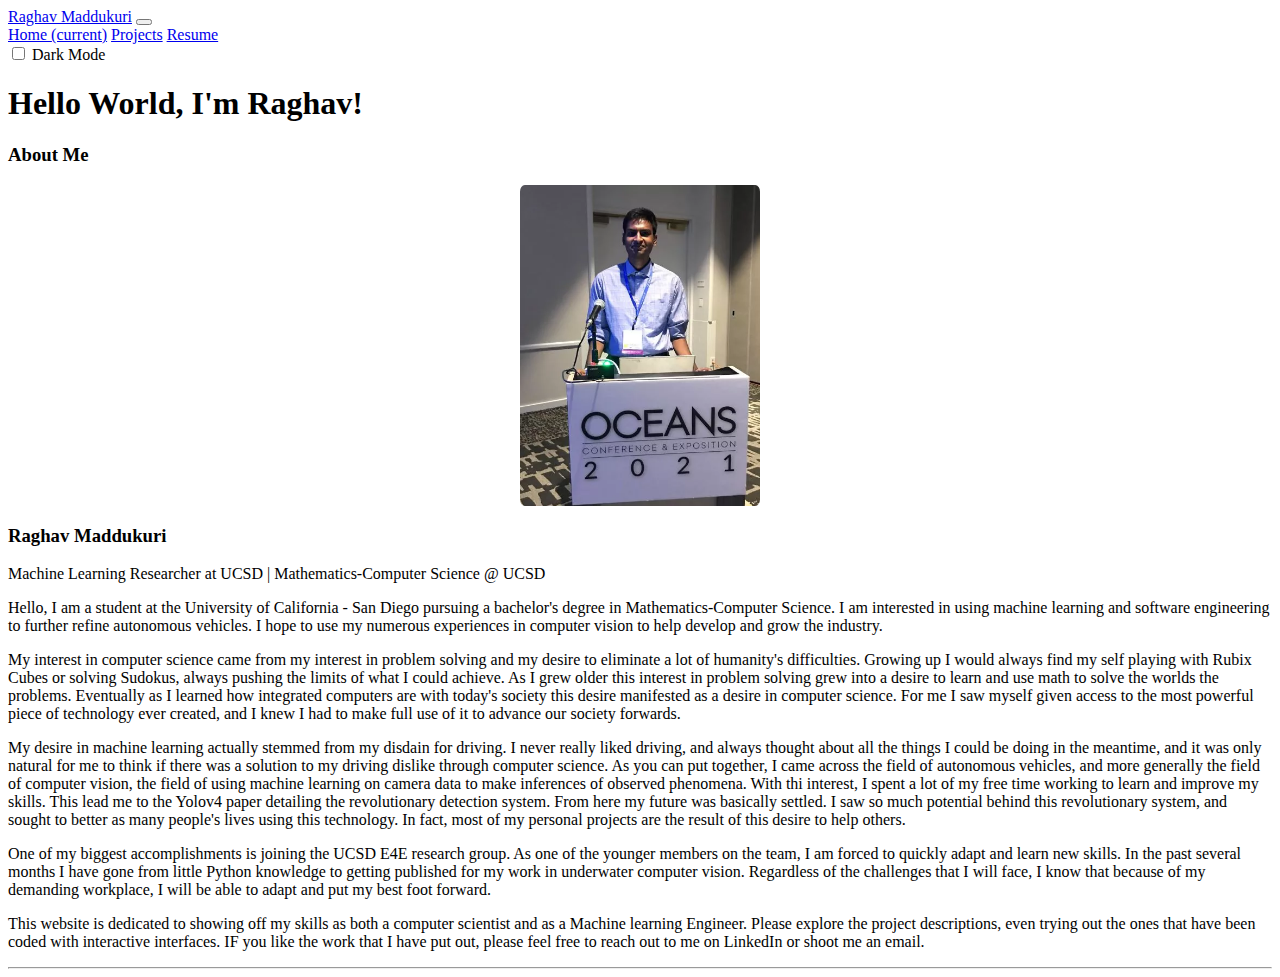
<file: index.html>
<!doctype html>
<html lang="en">

<head>
  <!-- Required meta tags -->
  <meta charset="utf-8">
  <meta name="viewport" content="width=device-width, initial-scale=1, shrink-to-fit=no">

  <!-- Bootstrap CSS -->
  <link rel="stylesheet" href="https://cdn.jsdelivr.net/npm/bootstrap@4.5.3/dist/css/bootstrap.min.css"
    integrity="sha384-TX8t27EcRE3e/ihU7zmQxVncDAy5uIKz4rEkgIXeMed4M0jlfIDPvg6uqKI2xXr2" crossorigin="anonymous">

  <!-- Custom CSS -->
  <link href="styles.css" rel="stylesheet">
  <link rel="stylesheet" href="dark-mode.css">

  <!-- Favicon -->
  <link rel="icon" href="assets/img/jpg-png/favicon.jpg" type="image/jpg" alt="Favicon">

  <!-- Meta -->
  <meta name="Description" content="Raghav Maddukuri's personal website. This is the main page.">

  <title>Raghav Maddukuri - Mathematics-Computer Science @ University of California San Diego</title>
</head>

<body>
  <nav class="navbar navbar-expand-lg navbar-light bg-light">
    <a class="navbar-brand" href="index.html">Raghav Maddukuri</a>
    <button class="navbar-toggler" type="button" data-toggle="collapse" data-target="#navbarNavAltMarkup"
      aria-controls="navbarNavAltMarkup" aria-expanded="false" aria-label="Toggle navigation">
      <span class="navbar-toggler-icon"></span>
    </button>
    <div class="collapse navbar-collapse" id="navbarNavAltMarkup">
      <div class="navbar-nav">
        <a class="nav-item nav-link active" href="index.html">Home <span class="sr-only">(current)</span></a>
        <a class="nav-item nav-link" href="projects.html">Projects</a>
        <a class="nav-item nav-link" href="resume.html">Resume</a>
      </div>
    </div>

    <div class="custom-control custom-switch">
      <input type="checkbox" class="custom-control-input" id="darkSwitch" />
      <label class="custom-control-label" for="darkSwitch">Dark Mode</label>
    </div>
    <script src="dark-mode-switch.min.js"></script>
  </nav>

  <div class="jumbotron jumbotron-fluid bg-light">
    <div class="container">
      <h1>Hello World, I'm Raghav!</h1>
    </div>
  </div>

  <div class="container">
    <div class="row">
      <div class="col-lg-3 text-center">
        <h3>About Me</h3>
      </div>
    </div>
    <div class="row profile">
      <div class="col-lg-3">
        <picture>
          <source type="image/webp" srcset="assets/img/webp/profile-img.webp">
          <img src="assets/img/jpg-png/profile-img.jpg" alt="Profile Picture of Raghav">
        </picture>
      </div>
      <div class="col-lg-9">
        <h3>Raghav Maddukuri</h3>
        <p class="font-italic">Machine Learning Researcher at UCSD | Mathematics-Computer Science @ UCSD</p>
        <p>Hello, I am a student at the University of California - San Diego pursuing a bachelor's degree in Mathematics-Computer Science.
          I am interested in using machine learning and software engineering to further refine autonomous vehicles. I hope to use my numerous
          experiences in computer vision to help develop and grow the industry.</p>
        <p> My interest in computer science came from my interest in problem solving and my desire to eliminate a lot of humanity's difficulties. Growing up I would always find my self playing with Rubix Cubes or solving Sudokus, always
          pushing the limits of what I could achieve. As I grew older this interest in problem solving grew into a desire to learn and use math to solve the worlds the problems. Eventually as I learned how integrated computers are with today's society this desire 
        manifested as a desire in computer science. For me I saw myself given access to the most powerful piece of technology ever created, and I knew I had to make full use of it to advance our society forwards.  </p>
        <p>My desire in machine learning actually stemmed from my disdain for driving. I never really liked driving, and always thought about all the things I could be doing in the meantime, and it was only natural for me to think if there was a solution to my driving dislike through computer science.
          As you can put together, I came across the field of autonomous vehicles, and more generally the field of computer vision, the field of using machine learning on camera data to make inferences of observed phenomena. With thi interest, I spent a lot of my free time working to learn and improve my skills.
          This lead me to the Yolov4 paper detailing the revolutionary detection system. From here my future was basically settled. I saw so much potential behind this revolutionary system, and sought to better as many people's lives using this technology. In fact, most of my personal projects are the result of this desire to help others.
        </p>
        <p>One of my biggest accomplishments is joining the UCSD E4E research group. As one of the younger members on the team, I am forced to quickly adapt and learn new skills.
          In the past several months I have gone from little Python knowledge to getting published for my work in underwater computer vision.
          Regardless of the challenges that I will face, I know that because of my demanding workplace, I will be able to adapt and put my best foot forward.</p>
        <p>This website is dedicated to showing off my skills as both a computer scientist and as a Machine learning Engineer. Please explore the project descriptions, even trying out the ones that
          have been coded with interactive interfaces. IF you like the work that I have put out, please feel free to reach out to me on LinkedIn or shoot me an email. 
        </p>
      </div>
    </div>
    <hr />
  </div>
<!-- 
  <footer class="footer">
    <div class="container">
      <span class="text-muted">Copyright 2020-2021 Raghav Maddukuri. All Rights Reserved.</span>
    </div>
  </footer> -->

  <script src="https://code.jquery.com/jquery-3.5.1.slim.min.js"
    integrity="sha384-DfXdz2htPH0lsSSs5nCTpuj/zy4C+OGpamoFVy38MVBnE+IbbVYUew+OrCXaRkfj"
    crossorigin="anonymous"></script>
  <script src="https://cdn.jsdelivr.net/npm/bootstrap@4.5.3/dist/js/bootstrap.bundle.min.js"
    integrity="sha384-ho+j7jyWK8fNQe+A12Hb8AhRq26LrZ/JpcUGGOn+Y7RsweNrtN/tE3MoK7ZeZDyx"
    crossorigin="anonymous"></script>
</body>

</html>
</file>
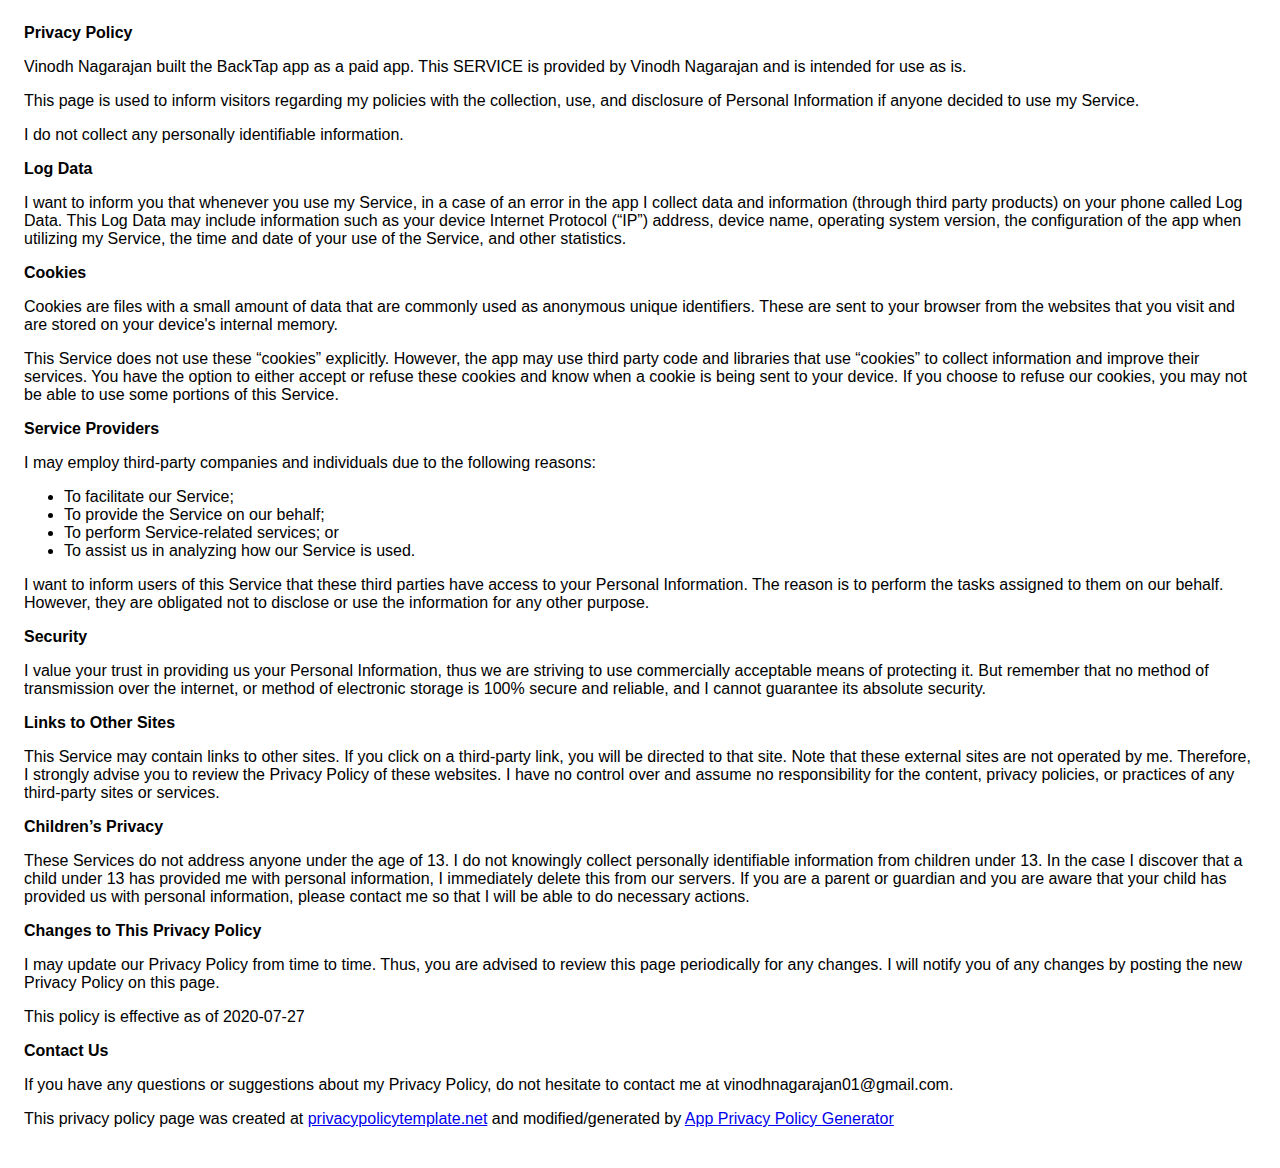
<file: backtap-privacy.html>
<!DOCTYPE html>
    <html>
    <head>
      <meta charset='utf-8'>
      <meta name='viewport' content='width=device-width'>
      <title>Privacy Policy</title>
      <style> body { font-family: 'Helvetica Neue', Helvetica, Arial, sans-serif; padding:1em; } </style>
    </head>
    <body>
    <strong>Privacy Policy</strong> <p>
                  Vinodh Nagarajan built the BackTap app as
                  a paid app. This SERVICE is provided by
                  Vinodh Nagarajan  and is intended for use as
                  is.
                </p> <p>
                  This page is used to inform visitors regarding my
                  policies with the collection, use, and disclosure of Personal
                  Information if anyone decided to use my Service.
                </p> <p>
                  I do not collect any personally identifiable information.
                </p> <!----> <p><strong>Log Data</strong></p> <p>
                  I want to inform you that whenever you
                  use my Service, in a case of an error in the app
                  I collect data and information (through third party
                  products) on your phone called Log Data. This Log Data may
                  include information such as your device Internet Protocol
                  (“IP”) address, device name, operating system version, the
                  configuration of the app when utilizing my Service,
                  the time and date of your use of the Service, and other
                  statistics.
                </p> <p><strong>Cookies</strong></p> <p>
                  Cookies are files with a small amount of data that are
                  commonly used as anonymous unique identifiers. These are sent
                  to your browser from the websites that you visit and are
                  stored on your device's internal memory.
                </p> <p>
                  This Service does not use these “cookies” explicitly. However,
                  the app may use third party code and libraries that use
                  “cookies” to collect information and improve their services.
                  You have the option to either accept or refuse these cookies
                  and know when a cookie is being sent to your device. If you
                  choose to refuse our cookies, you may not be able to use some
                  portions of this Service.
                </p> <p><strong>Service Providers</strong></p> <p>
                  I may employ third-party companies and
                  individuals due to the following reasons:
                </p> <ul><li>To facilitate our Service;</li> <li>To provide the Service on our behalf;</li> <li>To perform Service-related services; or</li> <li>To assist us in analyzing how our Service is used.</li></ul> <p>
                  I want to inform users of this Service
                  that these third parties have access to your Personal
                  Information. The reason is to perform the tasks assigned to
                  them on our behalf. However, they are obligated not to
                  disclose or use the information for any other purpose.
                </p> <p><strong>Security</strong></p> <p>
                  I value your trust in providing us your
                  Personal Information, thus we are striving to use commercially
                  acceptable means of protecting it. But remember that no method
                  of transmission over the internet, or method of electronic
                  storage is 100% secure and reliable, and I cannot
                  guarantee its absolute security.
                </p> <p><strong>Links to Other Sites</strong></p> <p>
                  This Service may contain links to other sites. If you click on
                  a third-party link, you will be directed to that site. Note
                  that these external sites are not operated by me.
                  Therefore, I strongly advise you to review the
                  Privacy Policy of these websites. I have
                  no control over and assume no responsibility for the content,
                  privacy policies, or practices of any third-party sites or
                  services.
                </p> <p><strong>Children’s Privacy</strong></p> <p>
                  These Services do not address anyone under the age of 13.
                  I do not knowingly collect personally
                  identifiable information from children under 13. In the case
                  I discover that a child under 13 has provided
                  me with personal information, I immediately
                  delete this from our servers. If you are a parent or guardian
                  and you are aware that your child has provided us with
                  personal information, please contact me so that
                  I will be able to do necessary actions.
                </p> <p><strong>Changes to This Privacy Policy</strong></p> <p>
                  I may update our Privacy Policy from
                  time to time. Thus, you are advised to review this page
                  periodically for any changes. I will
                  notify you of any changes by posting the new Privacy Policy on
                  this page.
                </p> <p>This policy is effective as of 2020-07-27</p> <p><strong>Contact Us</strong></p> <p>
                  If you have any questions or suggestions about my
                  Privacy Policy, do not hesitate to contact me at vinodhnagarajan01@gmail.com.
                </p> <p>
                  This privacy policy page was created at
                  <a href="https://privacypolicytemplate.net" target="_blank" rel="noopener noreferrer">privacypolicytemplate.net</a>
                  and modified/generated by
                  <a href="https://app-privacy-policy-generator.firebaseapp.com/" target="_blank" rel="noopener noreferrer">App Privacy Policy Generator</a></p>
    </body>
    </html>
</file>
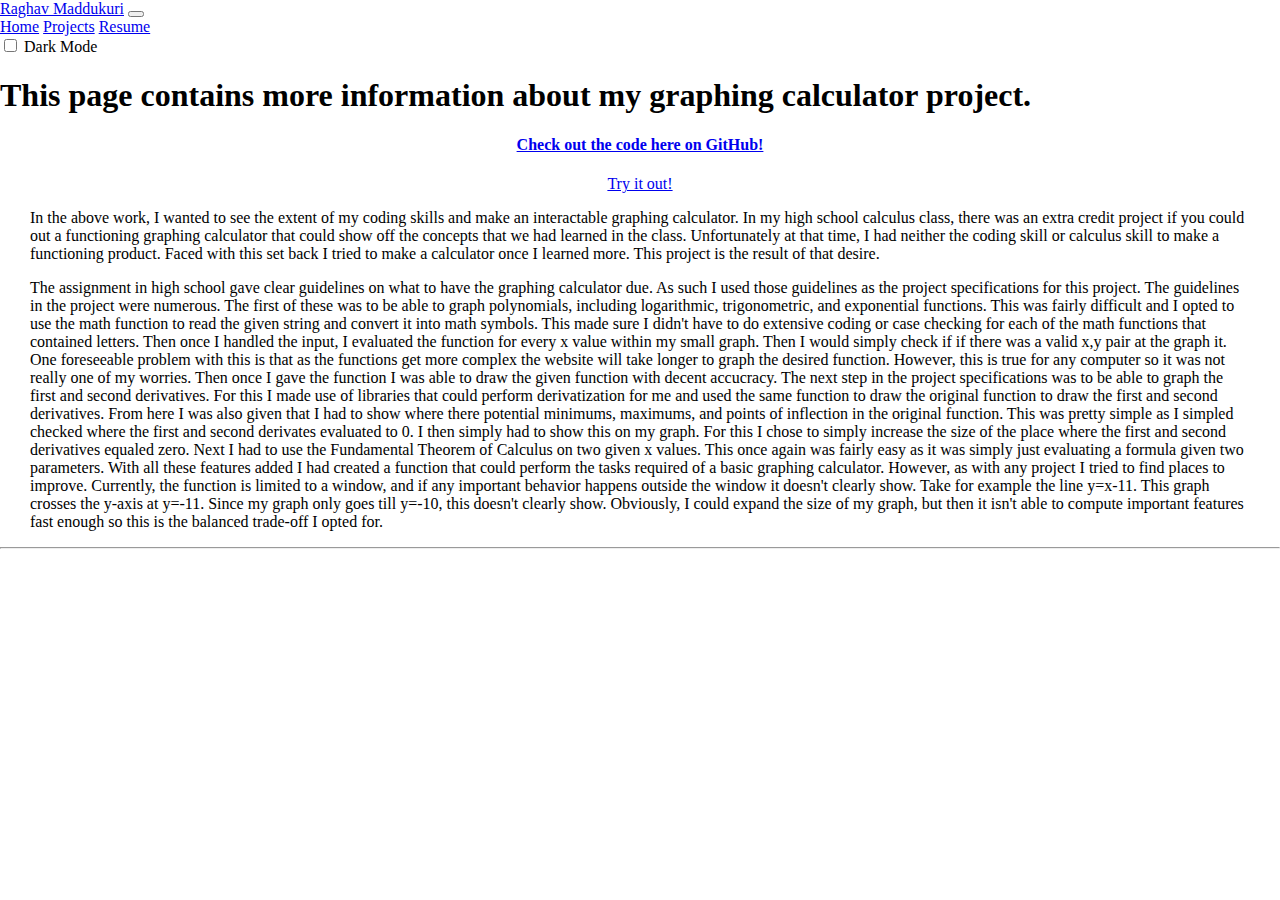
<file: calc.html>
<!doctype html>
<html lang="en">

<head>
  <!-- Required meta tags -->
  <meta charset="utf-8">
  <meta name="viewport" content="width=device-width, initial-scale=1, shrink-to-fit=no">

  <!-- Bootstrap CSS -->
  <link rel="stylesheet" href="https://cdn.jsdelivr.net/npm/bootstrap@4.5.3/dist/css/bootstrap.min.css"
    integrity="sha384-TX8t27EcRE3e/ihU7zmQxVncDAy5uIKz4rEkgIXeMed4M0jlfIDPvg6uqKI2xXr2" crossorigin="anonymous">

  <!-- Custom CSS -->
  <link href="styles.css" rel="stylesheet">
  <link rel="stylesheet" href="dark-mode.css">

  <!-- Favicon -->
  <link rel="icon" href="assets/img/jpg-png/favicon.jpg" type="image/jpg" alt="Favicon">

  <!-- Meta -->
  <meta name="Description" content="Raghav Maddukuri's personal website. This is the ">

  <title>Raghav Maddukuri - Mathematics-Computer Science @ University of California San Diego</title>
</head>

<body>
  <nav class="navbar navbar-expand-lg navbar-light bg-light">
    <a class="navbar-brand" href="index.html">Raghav Maddukuri</a>
    <button class="navbar-toggler" type="button" data-toggle="collapse" data-target="#navbarNavAltMarkup"
      aria-controls="navbarNavAltMarkup" aria-expanded="false" aria-label="Toggle navigation">
      <span class="navbar-toggler-icon"></span>
    </button>
    <div class="collapse navbar-collapse" id="navbarNavAltMarkup">
      <div class="navbar-nav">
        <a class="nav-item nav-link" href="index.html">Home</a>
        <a class="nav-item nav-link" href="projects.html">Projects</a>
        <a class="nav-item nav-link" href="resume.html">Resume</a>
      </div>
    </div>

    <div class="custom-control custom-switch">
      <input type="checkbox" class="custom-control-input" id="darkSwitch" />
      <label class="custom-control-label" for="darkSwitch">Dark Mode</label>
    </div>
    <script src="dark-mode-switch.min.js"></script>
  </nav>

  <div class="jumbotron jumbotron-fluid bg-light">
    <div class="container">
      <h1>This page contains more information about my graphing calculator project.</h1>
    </div>
  </div>

<!-- 
  <div class="container">
    <div class="row">
      <div class="col-lg-3 text-center">
        <h3>Publications</h3>
      </div>
    </div>
    <div class="row profile">
      <div class="col-lg-3"> -->
      </div>
      <body style="margin:0;padding:0">
      <div class=center >
         <p class="font-italic">
        <center>
            <h4><a style="width: 1220px; text-align: left;"
              href="https://github.com/rmadduku/Graphing_Calc" class="btn btn-secondary">Check out the code here on GitHub!</a></h4> </p>
              <a href="calculator.html" class="btn btn-primary">Try it out!</a>
          </center>
          <!-- <center><embed src="projects/FishSense.pdf" type="application/pdf" width="80%" height="600px" scrollbar=0 toolbar=0 statusbar=0 navpanes=0 zoom=120/> -->

            <p class="font-italic"> </p>
            <center>
            <p style="width: 1220px; text-align: left;"> In the above work, I wanted to see the extent of my coding skills and make an interactable graphing calculator. In my high school calculus class, there was an extra credit project if you
              could out a functioning graphing calculator that could show off the concepts that we had learned in the class. Unfortunately at that time, I had neither the coding skill or calculus skill
              to make a functioning product. Faced with this set back I tried to make a calculator once I learned more. This project is the result of that desire.
            </p>

             <p style="width: 1220px; text-align: left;"> The assignment in high school gave clear guidelines on what to have the graphing calculator due. As such I used those guidelines as the project 
              specifications for this project. The guidelines in the project were numerous. The first of these was to be able to graph polynomials, including logarithmic, trigonometric, and exponential functions.
              This was fairly difficult and I opted to use the math function to read the given string and convert it into math symbols. This made sure I didn't have to do extensive coding or case checking for each of the 
              math functions that contained letters. Then once I handled the input, I evaluated the function for every x value within my small graph. Then I would simply check if if there was a valid x,y pair at the graph it.
              One foreseeable problem with this is that as the functions get more complex the website will take longer to graph the desired function. However, this is true for any computer so it was not really one of my worries.
              Then once I gave the function I was able to draw the given function with decent accucracy. The next step in the project specifications was to be able to graph the first and second derivatives. For this I made use of
              libraries that could perform derivatization for me and used the same function to draw the original function to draw the first and second derivatives. From here I was also given that I had to show where there potential
              minimums, maximums, and points of inflection in the original function. This was pretty simple as I simpled checked where the first and second derivates evaluated to 0. I then simply had to show this on my graph. For this
              I chose to simply increase the size of the place where the first and second derivatives equaled zero. Next I had to use the Fundamental Theorem of Calculus on two given x values. This once again was fairly easy as it was simply
              just evaluating a formula given two parameters. With all these features added I had created a function that could perform the tasks required of a basic graphing calculator. However, as with any project I tried to find places to improve.
              Currently, the function is limited to a window, and if any important behavior happens outside the window it doesn't clearly show. Take for example the line y=x-11. This graph crosses the y-axis at y=-11. Since my graph only goes till y=-10, 
              this doesn't clearly show. Obviously, I could expand the size of my graph, but then it isn't able to compute important features fast enough so this is the balanced trade-off I opted for.
            </p>


             <p style="width: 1220px; text-align: left;"></p>
             <!-- <p style="width: 1220px; text-align: left;"> 
              <picture>
                <source type="image/webp" srcset="assets/img/webp/pipeline.webp" style="margin-left: 0px;">
                <img src="assets/img/jpg-png/pipeline.PNG" alt="pipeline"style="margin-left: 0px;">
              </picture>

            </p> -->
            </center></div>
        <body>
    </div>
    <hr />
  </div>

  <!-- <footer class="footer">
    <div class="container">
      <span class="text-muted">Copyright & copy 2020-2021 Raghav Maddukuri. All Rights Reserved.</span>
    </div>
  </footer> -->

  <script src="https://code.jquery.com/jquery-3.5.1.slim.min.js"
    integrity="sha384-DfXdz2htPH0lsSSs5nCTpuj/zy4C+OGpamoFVy38MVBnE+IbbVYUew+OrCXaRkfj"
    crossorigin="anonymous"></script>
  <script src="https://cdn.jsdelivr.net/npm/bootstrap@4.5.3/dist/js/bootstrap.bundle.min.js"
    integrity="sha384-ho+j7jyWK8fNQe+A12Hb8AhRq26LrZ/JpcUGGOn+Y7RsweNrtN/tE3MoK7ZeZDyx"
    crossorigin="anonymous"></script>
</body>

</html>
</file>
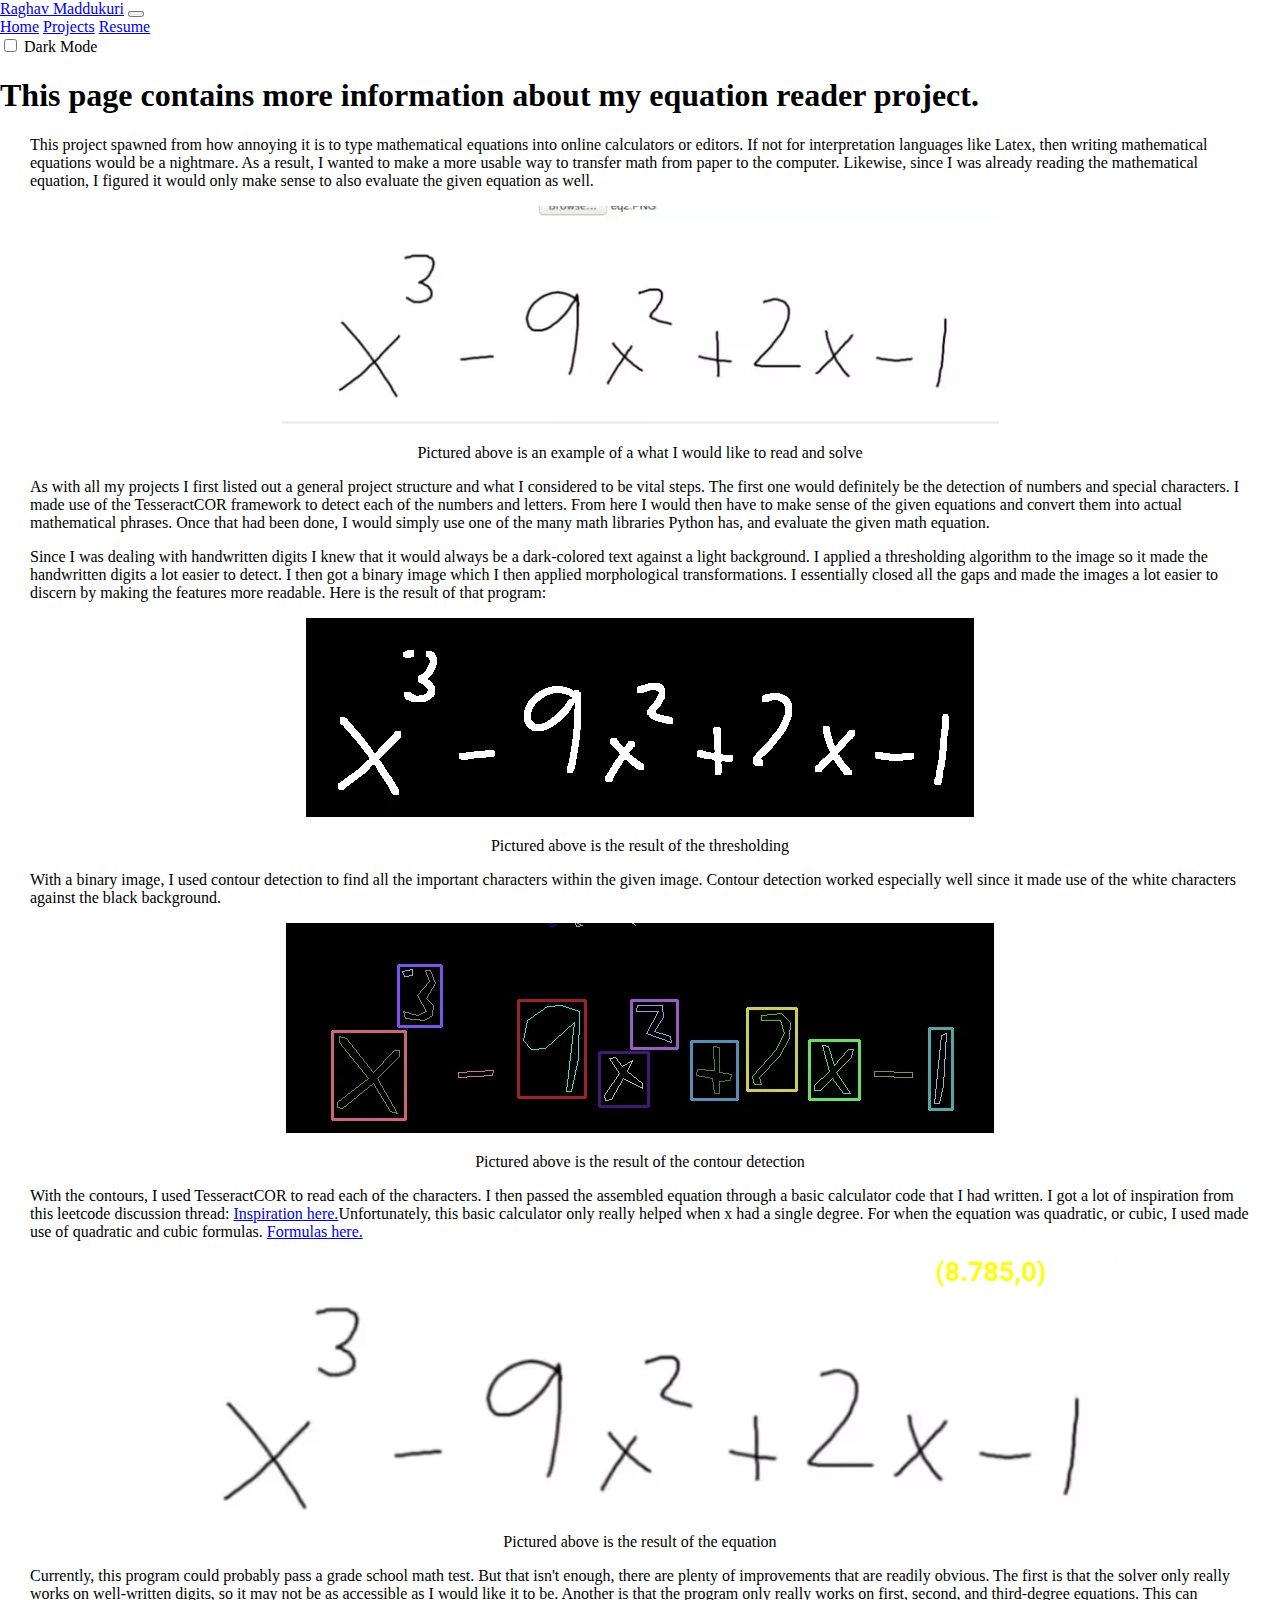
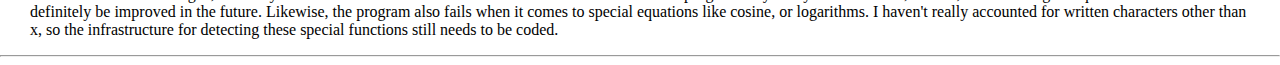
<file: equation.html>
<!doctype html>
<html lang="en">

<head>
  <!-- Required meta tags -->
  <meta charset="utf-8">
  <meta name="viewport" content="width=device-width, initial-scale=1, shrink-to-fit=no">

  <!-- Bootstrap CSS -->
  <link rel="stylesheet" href="https://cdn.jsdelivr.net/npm/bootstrap@4.5.3/dist/css/bootstrap.min.css"
    integrity="sha384-TX8t27EcRE3e/ihU7zmQxVncDAy5uIKz4rEkgIXeMed4M0jlfIDPvg6uqKI2xXr2" crossorigin="anonymous">

  <!-- Custom CSS -->
  <link href="styles.css" rel="stylesheet">
  <link rel="stylesheet" href="dark-mode.css">

  <!-- Favicon -->
  <link rel="icon" href="assets/img/jpg-png/favicon.jpg" type="image/jpg" alt="Favicon">

  <!-- Meta -->
  <meta name="Description" content="Raghav Maddukuri's personal website. This is the ">

  <title>Raghav Maddukuri - Mathematics-Computer Science @ University of California San Diego</title>
</head>

<body>
  <nav class="navbar navbar-expand-lg navbar-light bg-light">
    <a class="navbar-brand" href="index.html">Raghav Maddukuri</a>
    <button class="navbar-toggler" type="button" data-toggle="collapse" data-target="#navbarNavAltMarkup"
      aria-controls="navbarNavAltMarkup" aria-expanded="false" aria-label="Toggle navigation">
      <span class="navbar-toggler-icon"></span>
    </button>
    <div class="collapse navbar-collapse" id="navbarNavAltMarkup">
      <div class="navbar-nav">
        <a class="nav-item nav-link" href="index.html">Home</a>
        <a class="nav-item nav-link" href="projects.html">Projects</a>
        <a class="nav-item nav-link" href="resume.html">Resume</a>
      </div>
    </div>

    <div class="custom-control custom-switch">
      <input type="checkbox" class="custom-control-input" id="darkSwitch" />
      <label class="custom-control-label" for="darkSwitch">Dark Mode</label>
    </div>
    <script src="dark-mode-switch.min.js"></script>
  </nav>

  <div class="jumbotron jumbotron-fluid bg-light">
    <div class="container">
      <h1>This page contains more information about my equation reader project.</h1>
    </div>
  </div>

<!-- 
  <div class="container">
    <div class="row">
      <div class="col-lg-3 text-center">
        <h3>Publications</h3>
      </div>
    </div>
    <div class="row profile">
      <div class="col-lg-3"> -->
      </div>
      <body style="margin:0;padding:0">
      <div class=center >
         <p class="font-italic">
        <!-- <center>
            <h4><a style="width: 1220px; text-align: left;"
              href="https://github.com/rmadduku/meterReader" class="btn btn-secondary">Check out the code here on GitHub!</a></h4> </p>
          </center> --
          <!-- <center><embed src="projects/FishSense.pdf" type="application/pdf" width="80%" height="600px" scrollbar=0 toolbar=0 statusbar=0 navpanes=0 zoom=120/> -->

            <p class="font-italic"> </p>
            <center>
            <p style="width: 1220px; text-align: left;">  This project spawned from how annoying it is to type mathematical equations into online calculators or editors. If not for interpretation languages like Latex, then writing mathematical equations would be a nightmare. As a result, I wanted to make a more usable way to transfer math from paper to the computer. Likewise, since I was already reading the mathematical equation, I figured it would only make sense to also evaluate the given equation as well.</p>
            <picture>
              <source type="image/webp" srcset="assets/img/webp/quad.webp" style="margin-left: 0px;">
              <img src="assets/img/jpg-png/quad.jpg" alt="pipeline"style="margin-left: 0px;">
            </picture>
            <p style="width: x; text-align: center;">Pictured above is an example of a what I would like to read and solve</p>

             <p style="width: 1220px; text-align: left;">As with all my projects I first listed out a general project structure and what I considered to be vital steps. The first one would definitely be the detection of numbers and special characters. I made use of the TesseractCOR framework to detect each of the numbers and letters. From here I would then have to make sense of the given equations and convert them into actual mathematical phrases. Once that had been done, I would simply use one of the many math libraries Python has, and evaluate the given math equation.
            </p>

             <p style="width: 1220px; text-align: left;"> Since I was dealing with handwritten digits I knew that it would always be a dark-colored text against a light background. I applied a thresholding algorithm to the image so it made the handwritten digits a lot easier to detect. I then got a binary image which I then applied morphological transformations. I essentially closed all the gaps and made the images a lot easier to discern by making the features more readable. Here is the result of that program: </p>
            <picture>
              <source type="image/webp" srcset="assets/img/webp/quad_thresh.webp" style="margin-left: 0px;">
              <img src="assets/img/jpg-png/quad_thresh.PNG" alt="pipeline"style="margin-left: 0px;">
            </picture>
            <p style="width: x; text-align: center;">Pictured above is the result of the thresholding</p>
  

          <p style="width: 1220px; text-align: left;">With a binary image, I used contour detection to find all the important characters within the given image. Contour detection worked especially well since it made use of the white characters against the black background.</p>
          <picture>
            <source type="image/webp" srcset="assets/img/webp/quadcon.webp" style="margin-left: 0px;">
            <img src="assets/img/jpg-png/quadcon.PNG" alt="pipeline"style="margin-left: 0px;">
          </picture>
          <p style="width: x; text-align: center;">Pictured above is the result of the contour detection</p>

      <p style="width: 1220px; text-align: left;">
      </p>

      <p style="width: 1220px; text-align: left;">With the contours, I used TesseractCOR to read each of the characters. I then passed the assembled equation through a basic calculator code that I had written. I got a lot of inspiration from this leetcode discussion thread: <a href="https://leetcode.com/problems/basic-calculator/discuss/62361/Iterative-Java-solution-with-stack">Inspiration here.</a>Unfortunately, this basic calculator only really helped when x had a single degree. For when the equation was quadratic, or cubic, I used made use of quadratic and cubic formulas.  <a href="https://math.vanderbilt.edu/schectex/courses/cubic/">Formulas here.</a> 
    </p>
      <picture>
        <source type="image/webp" srcset="assets/img/webp/solved.webp" style="margin-left: 0px;">
        <img src="assets/img/jpg-png/solved.PNG" alt="pipeline"style="margin-left: 0px;">
      </picture>
      <p style="width: x; text-align: center;">Pictured above is the result of the equation</p>
      <p style="width: 1220px; text-align: left;"> Currently, this program could probably pass a grade school math test. But that isn't enough, there are plenty of improvements that are readily obvious. The first is that the solver only really works on well-written digits, so it may not be as accessible as I would like it to be. Another is that the program only really works on first, second, and third-degree equations. This can definitely be improved in the future. Likewise, the program also fails when it comes to special equations like cosine, or logarithms. I haven't really accounted for written characters other than x, so the infrastructure for detecting these special functions still needs to be coded.</p>
             <!-- <p style="width: 1220px; text-align: left;"> 
              <picture>
                <source type="image/webp" srcset="assets/img/webp/pipeline.webp" style="margin-left: 0px;">
                <img src="assets/img/jpg-png/pipeline.PNG" alt="pipeline"style="margin-left: 0px;">
              </picture>

            </p> -->
            </center></div>
        <body>
    </div>
    <hr />
  </div>

  <!-- <footer class="footer">
    <div class="container">
      <span class="text-muted">Copyright & copy 2020-2021 Raghav Maddukuri. All Rights Reserved.</span>
    </div>
  </footer> -->

  <script src="https://code.jquery.com/jquery-3.5.1.slim.min.js"
    integrity="sha384-DfXdz2htPH0lsSSs5nCTpuj/zy4C+OGpamoFVy38MVBnE+IbbVYUew+OrCXaRkfj"
    crossorigin="anonymous"></script>
  <script src="https://cdn.jsdelivr.net/npm/bootstrap@4.5.3/dist/js/bootstrap.bundle.min.js"
    integrity="sha384-ho+j7jyWK8fNQe+A12Hb8AhRq26LrZ/JpcUGGOn+Y7RsweNrtN/tE3MoK7ZeZDyx"
    crossorigin="anonymous"></script>
</body>

</html>
</file>
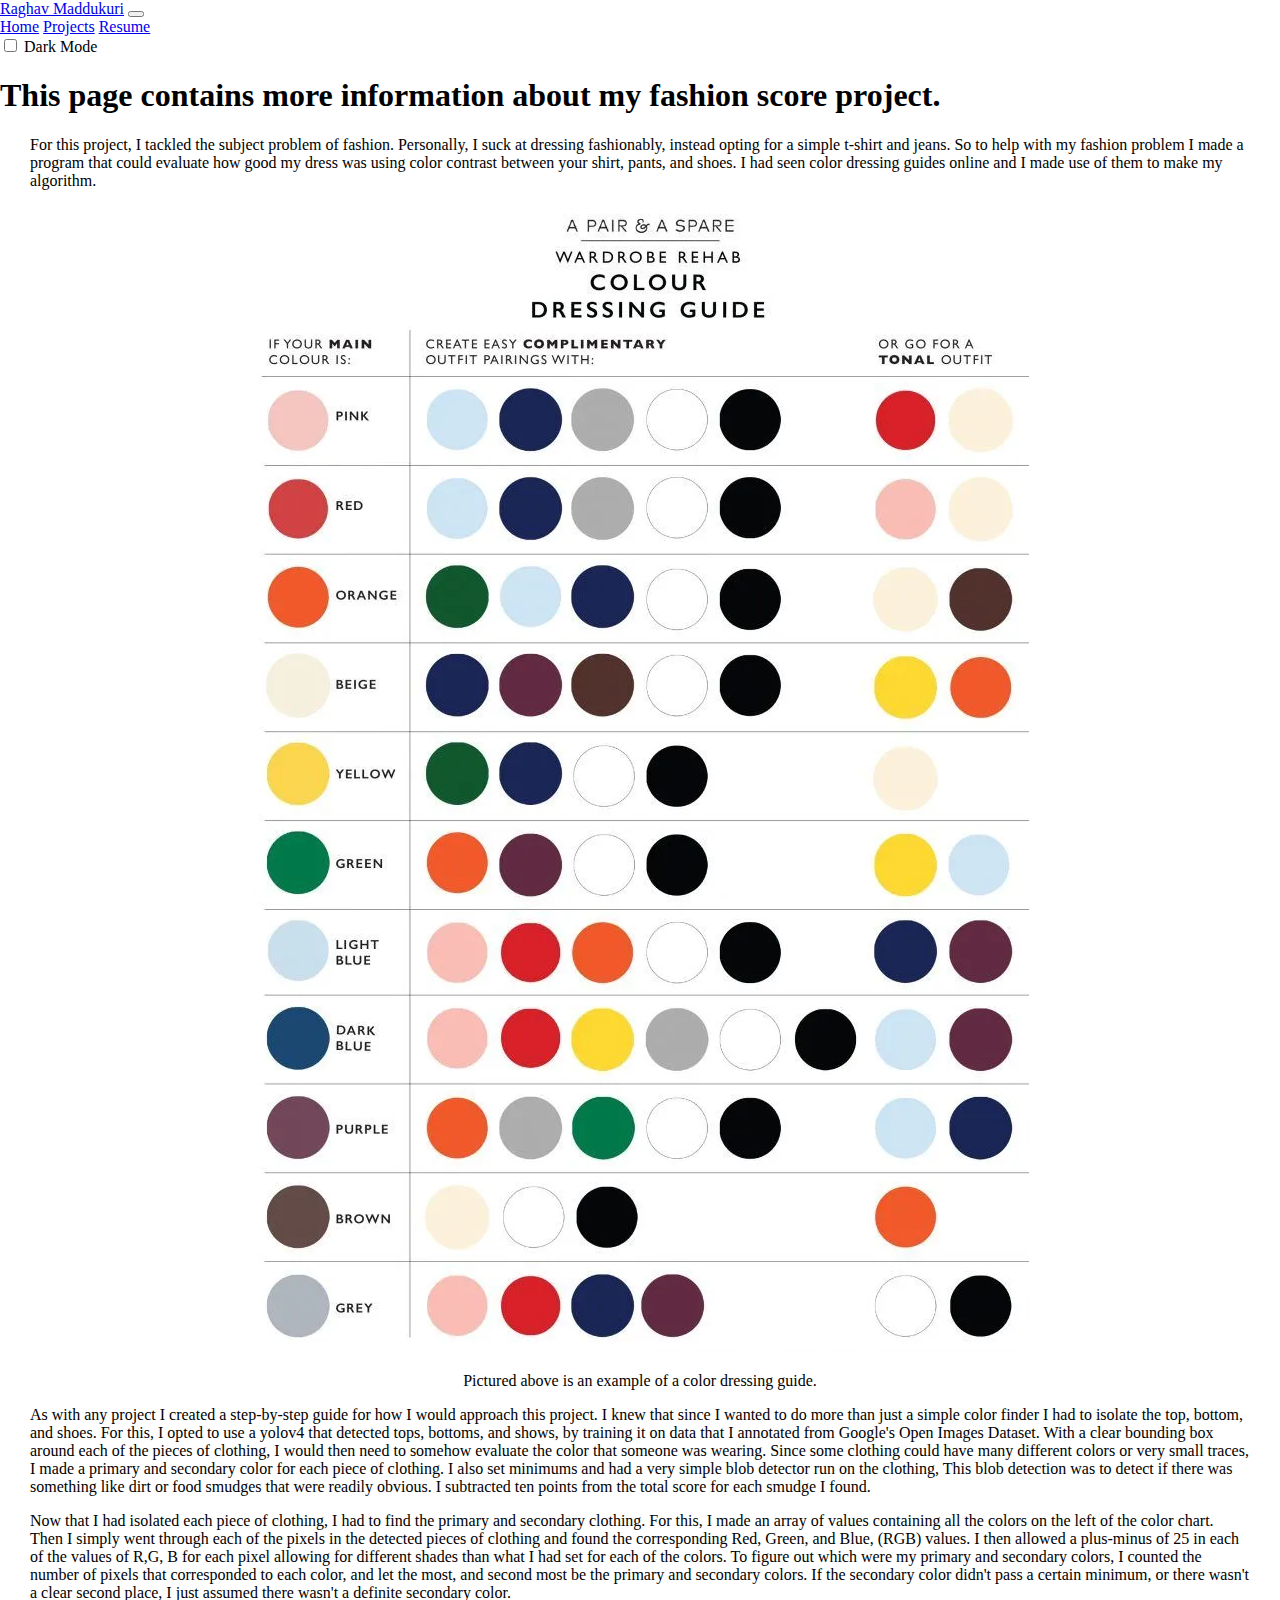
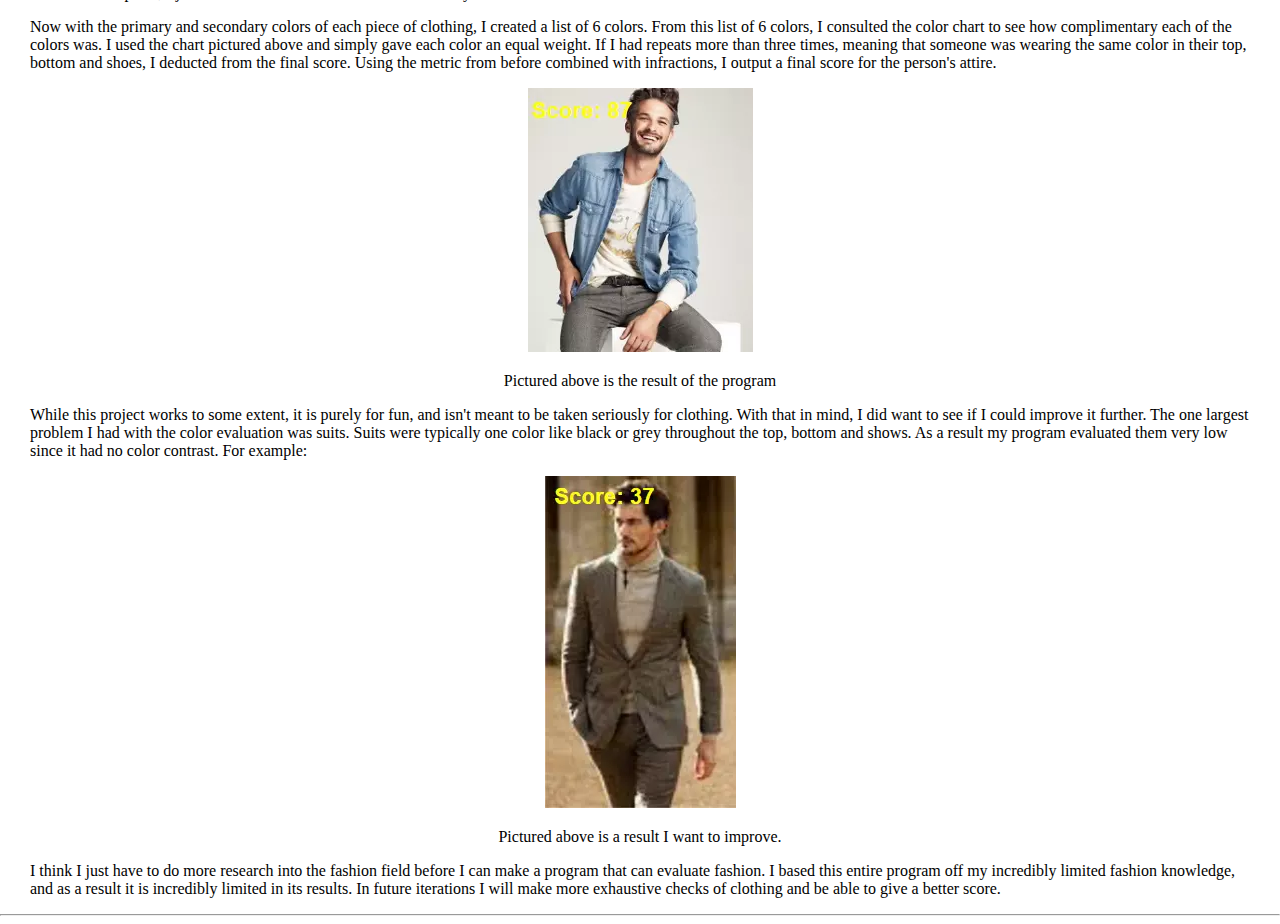
<file: fashion.html>
<!doctype html>
<html lang="en">

<head>
  <!-- Required meta tags -->
  <meta charset="utf-8">
  <meta name="viewport" content="width=device-width, initial-scale=1, shrink-to-fit=no">

  <!-- Bootstrap CSS -->
  <link rel="stylesheet" href="https://cdn.jsdelivr.net/npm/bootstrap@4.5.3/dist/css/bootstrap.min.css"
    integrity="sha384-TX8t27EcRE3e/ihU7zmQxVncDAy5uIKz4rEkgIXeMed4M0jlfIDPvg6uqKI2xXr2" crossorigin="anonymous">

  <!-- Custom CSS -->
  <link href="styles.css" rel="stylesheet">
  <link rel="stylesheet" href="dark-mode.css">

  <!-- Favicon -->
  <link rel="icon" href="assets/img/jpg-png/favicon.jpg" type="image/jpg" alt="Favicon">

  <!-- Meta -->
  <meta name="Description" content="Raghav Maddukuri's personal website. This is the ">

  <title>Raghav Maddukuri - Mathematics-Computer Science @ University of California San Diego</title>
</head>

<body>
  <nav class="navbar navbar-expand-lg navbar-light bg-light">
    <a class="navbar-brand" href="index.html">Raghav Maddukuri</a>
    <button class="navbar-toggler" type="button" data-toggle="collapse" data-target="#navbarNavAltMarkup"
      aria-controls="navbarNavAltMarkup" aria-expanded="false" aria-label="Toggle navigation">
      <span class="navbar-toggler-icon"></span>
    </button>
    <div class="collapse navbar-collapse" id="navbarNavAltMarkup">
      <div class="navbar-nav">
        <a class="nav-item nav-link" href="index.html">Home</a>
        <a class="nav-item nav-link" href="projects.html">Projects</a>
        <a class="nav-item nav-link" href="resume.html">Resume</a>
      </div>
    </div>

    <div class="custom-control custom-switch">
      <input type="checkbox" class="custom-control-input" id="darkSwitch" />
      <label class="custom-control-label" for="darkSwitch">Dark Mode</label>
    </div>
    <script src="dark-mode-switch.min.js"></script>
  </nav>

  <div class="jumbotron jumbotron-fluid bg-light">
    <div class="container">
      <h1>This page contains more information about my fashion score project.</h1>
    </div>
  </div>

<!-- 
  <div class="container">
    <div class="row">
      <div class="col-lg-3 text-center">
        <h3>Publications</h3>
      </div>
    </div>
    <div class="row profile">
      <div class="col-lg-3"> -->
      </div>
      <body style="margin:0;padding:0">
      <div class=center >
         <p class="font-italic">
        <!-- <center>
            <h4><a style="width: 1220px; text-align: left;"
              href="https://github.com/rmadduku/meterReader" class="btn btn-secondary">Check out the code here on GitHub!</a></h4> </p>
          </center> -->
          <!-- <center><embed src="projects/FishSense.pdf" type="application/pdf" width="80%" height="600px" scrollbar=0 toolbar=0 statusbar=0 navpanes=0 zoom=120/> -->

            <p class="font-italic"> </p>
            <center>
            <p style="width: 1220px; text-align: left;"> For this project, I tackled the subject problem of fashion. Personally, I suck at dressing fashionably, instead opting for a simple t-shirt and jeans. So to help with my fashion problem I made a program that could evaluate how good my dress was using color contrast between your shirt, pants, and shoes. I had seen color dressing guides online and I made use of them to make my algorithm.</p>
            <picture>
              <source type="image/webp" srcset="assets/img/webp/color.webp" style="margin-left: 0px;">
              <img src="assets/img/jpg-png/color.jpg" alt="pipeline"style="margin-left: 0px;">
            </picture>
            <p style="width: x; text-align: center;">Pictured above is an example of a color dressing guide.</p>

             <p style="width: 1220px; text-align: left;">As with any project I created a step-by-step guide for how I would approach this project. I knew that since I wanted to do more than just a simple color finder I had to isolate the top, bottom, and shoes. For this, I opted to use a yolov4 that detected tops, bottoms, and shows, by training it on data that I annotated from Google's Open Images Dataset. With a clear bounding box around each of the pieces of clothing, I would then need to somehow evaluate the color that someone was wearing. Since some clothing could have many different colors or very small traces, I made a primary and secondary color for each piece of clothing. I also set minimums and had a very simple blob detector run on the clothing, This blob detection was to detect if there was something like dirt or food smudges that were readily obvious. I subtracted ten points from the total score for each smudge I found.
            </p>

             <p style="width: 1220px; text-align: left;"> Now that I had isolated each piece of clothing, I had to find the primary and secondary clothing. For this, I made an array of values containing all the colors on the left of the color chart. Then I simply went through each of the pixels in the detected pieces of clothing and found the corresponding Red, Green, and Blue, (RGB) values. I then allowed a plus-minus of 25 in each of the values of R,G, B for each pixel allowing for different shades than what I had set for each of the colors. To figure out which were my primary and secondary colors, I counted the number of pixels that corresponded to each color, and let the most, and second most be the primary and secondary colors. If the secondary color didn't pass a certain minimum, or there wasn't a clear second place, I just assumed there wasn't a definite secondary color.</p>

          <p style="width: 1220px; text-align: left;">Now with the primary and secondary colors of each piece of clothing, I created a list of 6 colors. From this list of 6 colors, I consulted the color chart to see how complimentary each of the colors was. I used the chart pictured above and simply gave each color an equal weight. If I had repeats more than three times, meaning that someone was wearing the same color in their top, bottom and shoes, I deducted from the final score. Using the metric from before combined with infractions, I output a final score for the person's attire.</p>
          <picture>
            <source type="image/webp" srcset="assets/img/webp/good.webp" style="margin-left: 0px;">
            <img src="assets/img/jpg-png/good.jpg" alt="pipeline"style="margin-left: 0px;">
          </picture>
          <p style="width: x; text-align: center;">Pictured above is the result of the program</p>

      <p style="width: 1220px; text-align: left;">
      </p>

      <p style="width: 1220px; text-align: left;">While this project works to some extent, it is purely for fun, and isn't meant to be taken seriously for clothing. With that in mind, I did want to see if I could improve it further. The one largest problem I had with the color evaluation was suits. Suits were typically one color like black or grey throughout the top, bottom and shows. As a result my program evaluated them very low since it had no color contrast. For example:</p>
      <picture>
        <source type="image/webp" srcset="assets/img/webp/meh.webp" style="margin-left: 0px;">
        <img src="assets/img/jpg-png/meh.jpg" alt="pipeline"style="margin-left: 0px;">
      </picture>
      <p style="width: x; text-align: center;">Pictured above is a result I want to improve.</p>
      <p style="width: 1220px; text-align: left;">I think I just have to do more research into the fashion field before I can make a program that can evaluate fashion. I based this entire program off my incredibly limited fashion knowledge, and as a result it is incredibly limited in its results. In future iterations I will make more exhaustive checks of clothing and be able to give a better score.</p>
             <!-- <p style="width: 1220px; text-align: left;"> 
              <picture>
                <source type="image/webp" srcset="assets/img/webp/pipeline.webp" style="margin-left: 0px;">
                <img src="assets/img/jpg-png/pipeline.PNG" alt="pipeline"style="margin-left: 0px;">
              </picture>

            </p> -->
            </center></div>
        <body>
    </div>
    <hr />
  </div>

  <!-- <footer class="footer">
    <div class="container">
      <span class="text-muted">Copyright & copy 2020-2021 Raghav Maddukuri. All Rights Reserved.</span>
    </div>
  </footer> -->

  <script src="https://code.jquery.com/jquery-3.5.1.slim.min.js"
    integrity="sha384-DfXdz2htPH0lsSSs5nCTpuj/zy4C+OGpamoFVy38MVBnE+IbbVYUew+OrCXaRkfj"
    crossorigin="anonymous"></script>
  <script src="https://cdn.jsdelivr.net/npm/bootstrap@4.5.3/dist/js/bootstrap.bundle.min.js"
    integrity="sha384-ho+j7jyWK8fNQe+A12Hb8AhRq26LrZ/JpcUGGOn+Y7RsweNrtN/tE3MoK7ZeZDyx"
    crossorigin="anonymous"></script>
</body>

</html>
</file>
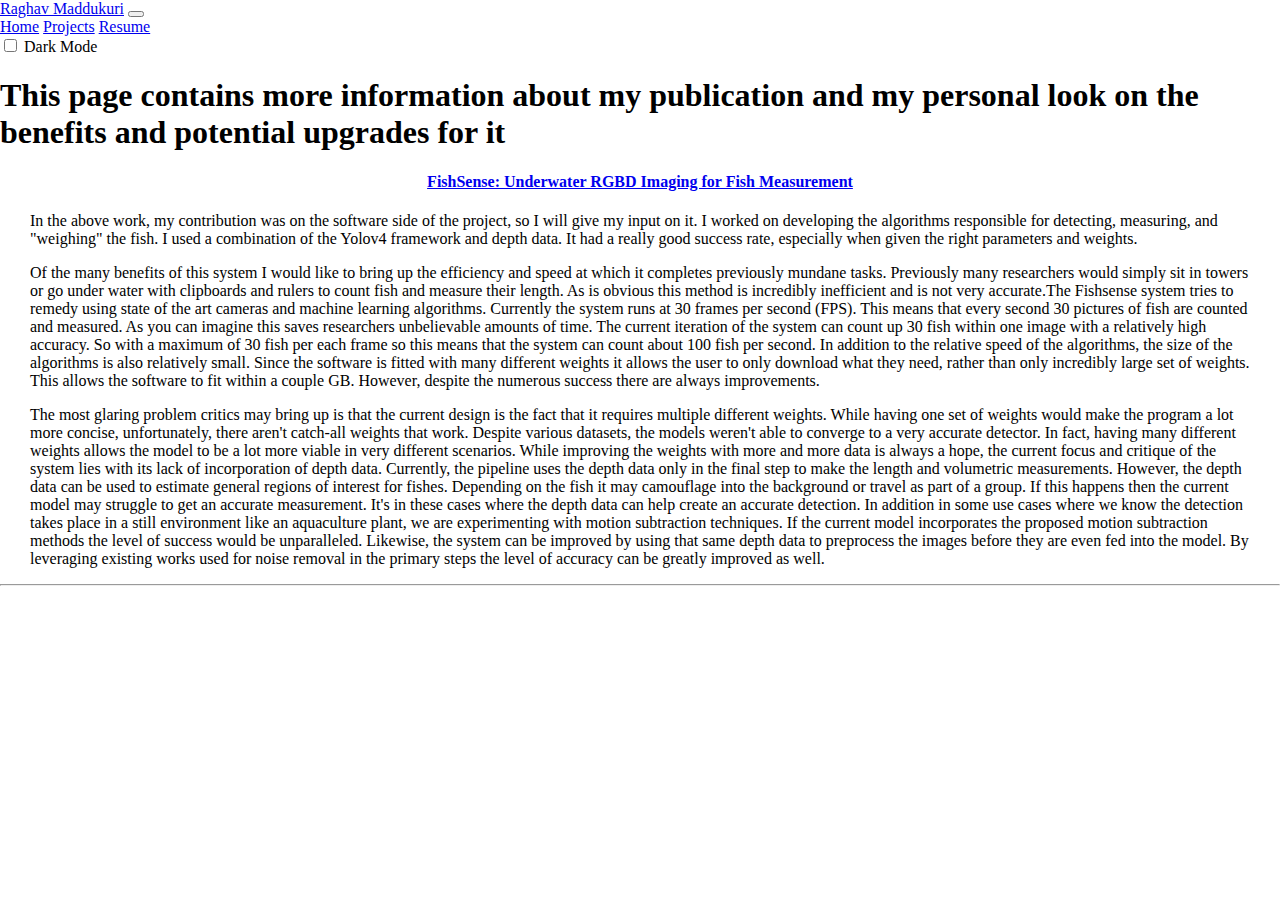
<file: FishSense.html>
<!doctype html>
<html lang="en">

<head>
  <!-- Required meta tags -->
  <meta charset="utf-8">
  <meta name="viewport" content="width=device-width, initial-scale=1, shrink-to-fit=no">

  <!-- Bootstrap CSS -->
  <link rel="stylesheet" href="https://cdn.jsdelivr.net/npm/bootstrap@4.5.3/dist/css/bootstrap.min.css"
    integrity="sha384-TX8t27EcRE3e/ihU7zmQxVncDAy5uIKz4rEkgIXeMed4M0jlfIDPvg6uqKI2xXr2" crossorigin="anonymous">

  <!-- Custom CSS -->
  <link href="styles.css" rel="stylesheet">
  <link rel="stylesheet" href="dark-mode.css">

  <!-- Favicon -->
  <link rel="icon" href="assets/img/jpg-png/favicon.jpg" type="image/jpg" alt="Favicon">

  <!-- Meta -->
  <meta name="Description" content="Raghav Maddukuri's personal website. This is the Fishsense info page">

  <title>Raghav Maddukuri - Mathematics-Computer Science @ University of California San Diego</title>
</head>

<body>
  <nav class="navbar navbar-expand-lg navbar-light bg-light">
    <a class="navbar-brand" href="index.html">Raghav Maddukuri</a>
    <button class="navbar-toggler" type="button" data-toggle="collapse" data-target="#navbarNavAltMarkup"
      aria-controls="navbarNavAltMarkup" aria-expanded="false" aria-label="Toggle navigation">
      <span class="navbar-toggler-icon"></span>
    </button>
    <div class="collapse navbar-collapse" id="navbarNavAltMarkup">
      <div class="navbar-nav">
        <a class="nav-item nav-link" href="index.html">Home</a>
        <a class="nav-item nav-link" href="projects.html">Projects</a>
        <a class="nav-item nav-link" href="resume.html">Resume</a>
      </div>
    </div>

    <div class="custom-control custom-switch">
      <input type="checkbox" class="custom-control-input" id="darkSwitch" />
      <label class="custom-control-label" for="darkSwitch">Dark Mode</label>
    </div>
    <script src="dark-mode-switch.min.js"></script>
  </nav>

  <div class="jumbotron jumbotron-fluid bg-light">
    <div class="container">
      <h1>This page contains more information about my publication and my personal look on the benefits and potential upgrades for it</h1>
    </div>
  </div>

<!-- 
  <div class="container">
    <div class="row">
      <div class="col-lg-3 text-center">
        <h3>Publications</h3>
      </div>
    </div>
    <div class="row profile">
      <div class="col-lg-3"> -->
      </div>
      <body style="margin:0;padding:0">
      <div class=center >
         <p class="font-italic">
        <center>
            <h4><a style="width: 1220px; text-align: left;"
                href="assets/doc/FishSense.pdf">FishSense: Underwater RGBD Imaging for Fish Measurement </a></h4> </p>
          </center>
          <!-- <center><embed src="projects/FishSense.pdf" type="application/pdf" width="80%" height="600px" scrollbar=0 toolbar=0 statusbar=0 navpanes=0 zoom=120/> -->

            <p class="font-italic">
          <center><p style="width: 1220px; text-align: left;">
            
            In the above work, my contribution was on the software side of the project, so I will give my input on it. I worked on developing the algorithms responsible for detecting, measuring, and "weighing" the fish.
             I used a combination of the Yolov4 framework and depth data.
             It had a really good success rate, especially when given the right parameters and weights. </p>

             <p style="width: 1220px; text-align: left;"> Of the many benefits of this system I would like to bring up the efficiency and speed at which it completes previously mundane
              tasks. Previously many researchers would simply sit in towers or go under water with clipboards and rulers to count fish and measure their length. As is obvious this method is incredibly 
              inefficient and is not very accurate.The Fishsense system tries to remedy using state of the art cameras and machine learning algorithms. Currently the 
              system runs at 30 frames per second (FPS). This means that every second 30 pictures of fish are counted and measured. As you can imagine 
              this saves researchers unbelievable amounts of time. The current iteration of the system can count up 30 fish within one image with a relatively high accuracy. So with a maximum of 30 fish per each frame
              so this means that the system can count about 100 fish per second. In addition to the relative speed of the algorithms, the size of the algorithms is also relatively small. Since the software is fitted with
              many different weights it allows the user to only download what they need, rather than only incredibly large set of weights. This allows the software to fit within a couple GB.
               However, despite the numerous success there are always improvements.
            </p>


             <p style="width: 1220px; text-align: left;">The most glaring problem critics may bring up is that the current design is the fact that it requires multiple different weights.
             While having one set of weights would make the program a lot more concise, unfortunately, there aren't catch-all weights that work.
              Despite various datasets, the models weren't able to converge to a very accurate detector. 
              In fact, having many different weights allows the model to be a lot more viable in very different scenarios. 
              While improving the weights with more and more data is always a hope, the current focus and critique of the system lies with its lack of incorporation of depth data. 
              Currently, the pipeline uses the depth data only in the final step to make the length and volumetric measurements. 
              However, the depth data can be used to estimate general regions of interest for fishes. Depending on the fish it may camouflage into the background or travel as part of a group. 
              If this happens then the current model may struggle to get an accurate measurement. It's in these cases where the depth data can help create an accurate detection. 
              In addition in some use cases where we know the detection takes place in a still environment like an aquaculture plant, we are experimenting with motion subtraction techniques. 
              If the current model incorporates the proposed motion subtraction methods the level of success would be unparalleled. 
              Likewise, the system can be improved by using that same depth data to preprocess the images before they are even fed into the model.
             By leveraging existing works used for noise removal in the primary steps the level of accuracy can be greatly improved as well.</p>
             <!-- <p style="width: 1220px; text-align: left;"> 
              <picture>
                <source type="image/webp" srcset="assets/img/webp/pipeline.webp" style="margin-left: 0px;">
                <img src="assets/img/jpg-png/pipeline.PNG" alt="pipeline"style="margin-left: 0px;">
              </picture>

            </p> -->
            </center></div>
        <body>
    </div>
    <hr />
  </div>

  <!-- <footer class="footer">
    <div class="container">
      <span class="text-muted">Copyright & copy 2020-2021 Raghav Maddukuri. All Rights Reserved.</span>
    </div>
  </footer> -->

  <script src="https://code.jquery.com/jquery-3.5.1.slim.min.js"
    integrity="sha384-DfXdz2htPH0lsSSs5nCTpuj/zy4C+OGpamoFVy38MVBnE+IbbVYUew+OrCXaRkfj"
    crossorigin="anonymous"></script>
  <script src="https://cdn.jsdelivr.net/npm/bootstrap@4.5.3/dist/js/bootstrap.bundle.min.js"
    integrity="sha384-ho+j7jyWK8fNQe+A12Hb8AhRq26LrZ/JpcUGGOn+Y7RsweNrtN/tE3MoK7ZeZDyx"
    crossorigin="anonymous"></script>
</body>

</html>
</file>
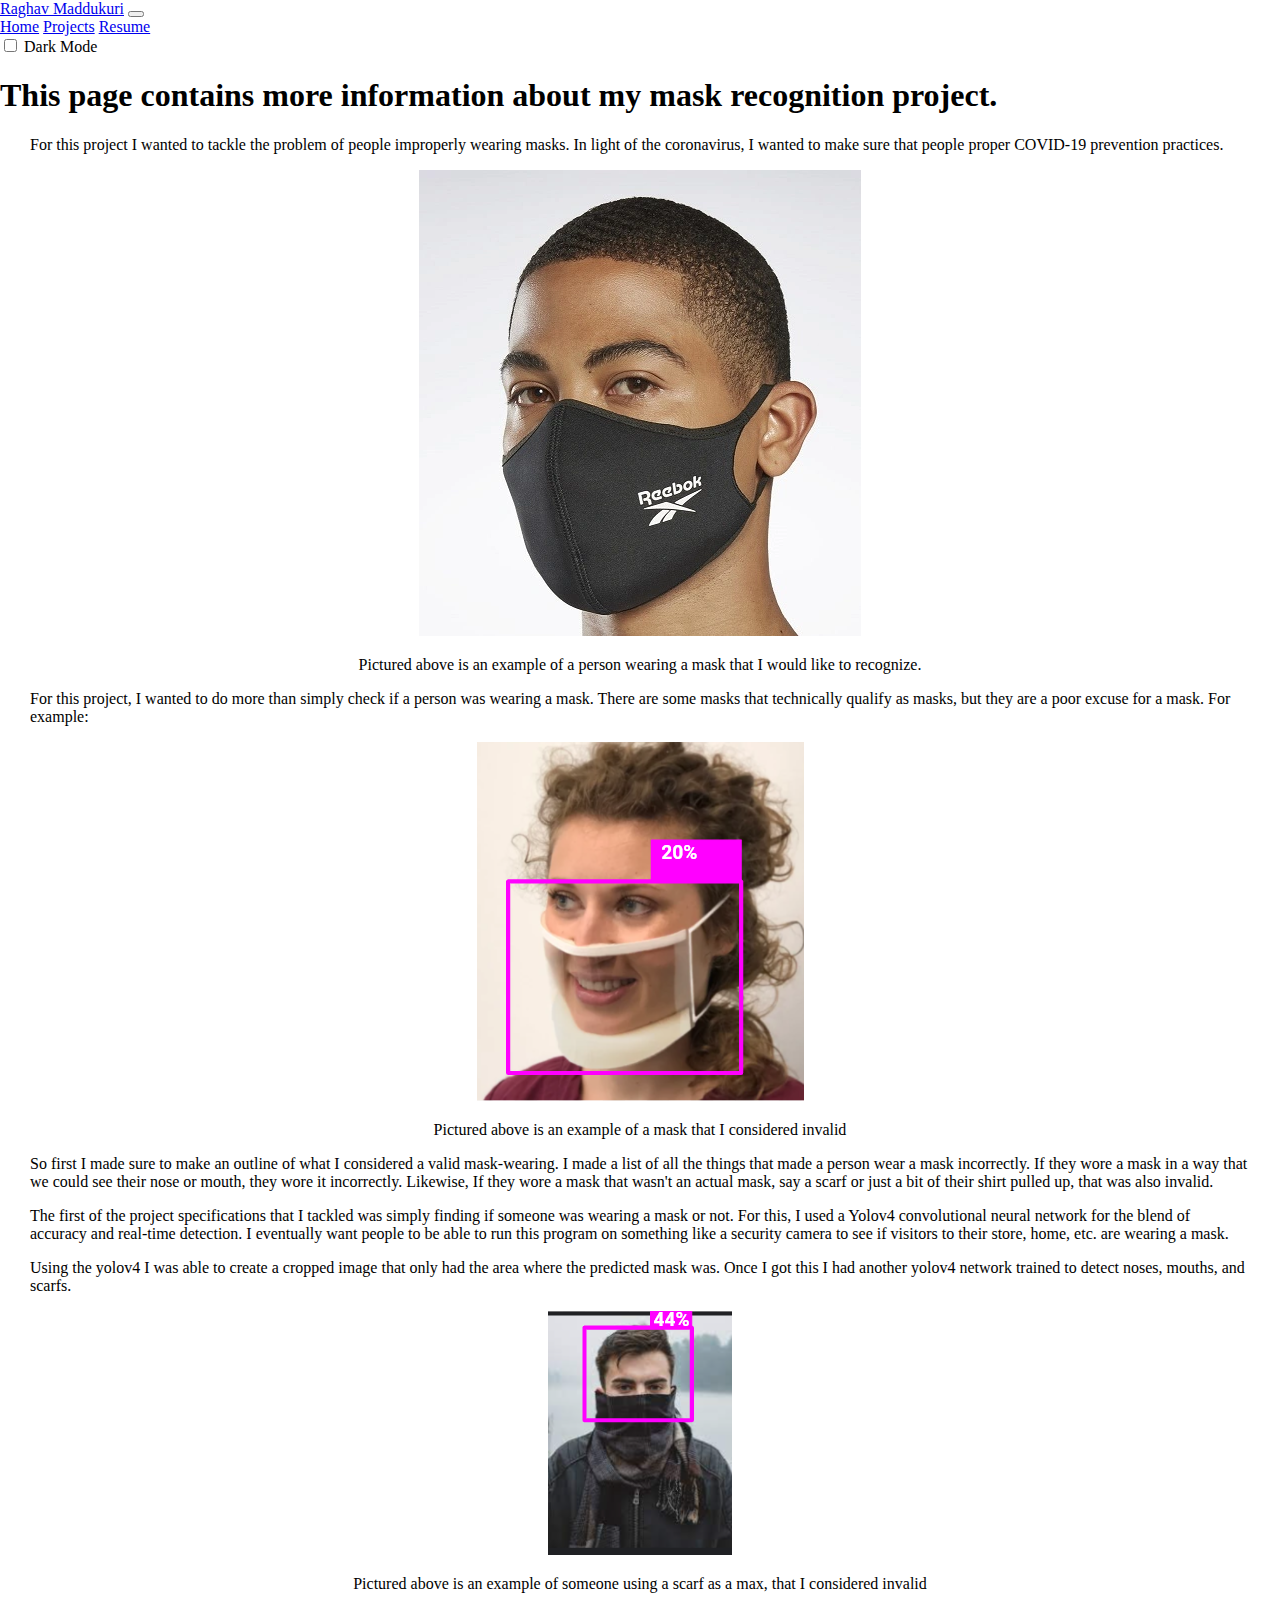
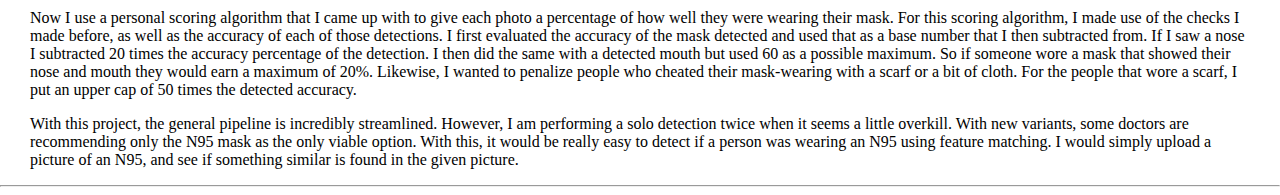
<file: mask.html>
<!doctype html>
<html lang="en">

<head>
  <!-- Required meta tags -->
  <meta charset="utf-8">
  <meta name="viewport" content="width=device-width, initial-scale=1, shrink-to-fit=no">

  <!-- Bootstrap CSS -->
  <link rel="stylesheet" href="https://cdn.jsdelivr.net/npm/bootstrap@4.5.3/dist/css/bootstrap.min.css"
    integrity="sha384-TX8t27EcRE3e/ihU7zmQxVncDAy5uIKz4rEkgIXeMed4M0jlfIDPvg6uqKI2xXr2" crossorigin="anonymous">

  <!-- Custom CSS -->
  <link href="styles.css" rel="stylesheet">
  <link rel="stylesheet" href="dark-mode.css">

  <!-- Favicon -->
  <link rel="icon" href="assets/img/jpg-png/favicon.jpg" type="image/jpg" alt="Favicon">

  <!-- Meta -->
  <meta name="Description" content="Raghav Maddukuri's personal website. This is the ">

  <title>Raghav Maddukuri - Mathematics-Computer Science @ University of California San Diego</title>
</head>

<body>
  <nav class="navbar navbar-expand-lg navbar-light bg-light">
    <a class="navbar-brand" href="index.html">Raghav Maddukuri</a>
    <button class="navbar-toggler" type="button" data-toggle="collapse" data-target="#navbarNavAltMarkup"
      aria-controls="navbarNavAltMarkup" aria-expanded="false" aria-label="Toggle navigation">
      <span class="navbar-toggler-icon"></span>
    </button>
    <div class="collapse navbar-collapse" id="navbarNavAltMarkup">
      <div class="navbar-nav">
        <a class="nav-item nav-link" href="index.html">Home</a>
        <a class="nav-item nav-link" href="projects.html">Projects</a>
        <a class="nav-item nav-link" href="resume.html">Resume</a>
      </div>
    </div>

    <div class="custom-control custom-switch">
      <input type="checkbox" class="custom-control-input" id="darkSwitch" />
      <label class="custom-control-label" for="darkSwitch">Dark Mode</label>
    </div>
    <script src="dark-mode-switch.min.js"></script>
  </nav>

  <div class="jumbotron jumbotron-fluid bg-light">
    <div class="container">
      <h1>This page contains more information about my mask recognition project.</h1>
    </div>
  </div>

<!-- 
  <div class="container">
    <div class="row">
      <div class="col-lg-3 text-center">
        <h3>Publications</h3>
      </div>
    </div>
    <div class="row profile">
      <div class="col-lg-3"> -->
      </div>
      <body style="margin:0;padding:0">
      <div class=center >
         <p class="font-italic">
          <!-- <center><embed src="projects/FishSense.pdf" type="application/pdf" width="80%" height="600px" scrollbar=0 toolbar=0 statusbar=0 navpanes=0 zoom=120/> -->

            <p class="font-italic"> </p>
            <center>
            <p style="width: 1220px; text-align: left;"> For this project I wanted to tackle the problem of people improperly wearing masks. In light of the coronavirus, I wanted to make sure that people proper COVID-19 prevention practices.
            </p>
            <picture>
              <source type="image/webp" srcset="assets/img/webp/mask.webp" style="margin-left: 0px;">
              <img src="assets/img/jpg-png/mask.png" alt="pipeline"style="margin-left: 0px;">
            </picture>
            <p style="width: x; text-align: center;">Pictured above is an example of a person wearing a mask that I would like to recognize.</p>

             <p style="width: 1220px; text-align: left;">For this project, I wanted to do more than simply check if a person was wearing a mask. There are some masks that technically qualify as masks, but they are a poor excuse for a mask. For example:

            </p>
            <picture>
              <source type="image/webp" srcset="assets/img/webp/fake.webp" style="margin-left: 0px;">
              <img src="assets/img/jpg-png/fake.png" alt="pipeline"style="margin-left: 0px;">
            </picture>
            <p style="width: x; text-align: center;">Pictured above is an example of a mask that I considered invalid</p>

             <p style="width: 1220px; text-align: left;">So first I made sure to make an outline of what I considered a valid mask-wearing. I made a list of all the things that made a person wear a mask incorrectly. If they wore a mask in a way that we could see their nose or mouth, they wore it incorrectly. Likewise, If they wore a mask that wasn't an actual mask, say a scarf or just a bit of their shirt pulled up, that was also invalid.
            </p>
          <p style="width: 1220px; text-align: left;">The first of the project specifications that I tackled was simply finding if someone was wearing a mask or not. For this, I used a Yolov4 convolutional neural network for the blend of accuracy and real-time detection. I eventually want people to be able to run this program on something like a security camera to see if visitors to their store, home, etc. are wearing a mask. </p>
          <p style="width: 1220px; text-align: left;"> Using the yolov4 I was able to create a cropped image that only had the area where the predicted mask was. Once I got this I had another yolov4 network trained to detect noses, mouths, and scarfs.</p>
            
          <picture>
            <source type="image/webp" srcset="assets/img/webp/scarf.webp" style="margin-left: 0px;">
            <img src="assets/img/jpg-png/scarf.PNG" alt="pipeline"style="margin-left: 0px;">
          </picture>
        </picture>
        <p style="width: x; text-align: center;">Pictured above is an example of someone using a scarf as a max, that I considered invalid</p>
      <p style="width: 1220px; text-align: left;"> Now I use a personal scoring algorithm that I came up with to give each photo a percentage of how well they were wearing their mask. For this scoring algorithm, I made use of the checks I made before, as well as the accuracy of each of those detections. I first evaluated the accuracy of the mask detected and used that as a base number that I then subtracted from. If I saw a nose I subtracted 20 times the accuracy percentage of the detection. I then did the same with a detected mouth but used 60 as a possible maximum. So if someone wore a mask that showed their nose and mouth they would earn a maximum of 20%. Likewise, I wanted to penalize people who cheated their mask-wearing with a scarf or a bit of cloth. For the people that wore a scarf, I put an upper cap of 50 times the detected accuracy.



      </p>
      <p style="width: 1220px; text-align: left;">With this project, the general pipeline is incredibly streamlined. However, I am performing a solo detection twice when it seems a little overkill. With new variants, some doctors are recommending only the N95 mask as the only viable option. With this, it would be really easy to detect if a person was wearing an N95 using feature matching. I would simply upload a picture of an N95, and see if something similar is found in the given picture.</p>
             <!-- <p style="width: 1220px; text-align: left;"> 
              <picture>
                <source type="image/webp" srcset="assets/img/webp/pipeline.webp" style="margin-left: 0px;">
                <img src="assets/img/jpg-png/pipeline.PNG" alt="pipeline"style="margin-left: 0px;">
              </picture>

            </p> -->
            </center></div>
        <body>
    </div>
    <hr />
  </div>

  <!-- <footer class="footer">
    <div class="container">
      <span class="text-muted">Copyright & copy 2020-2021 Raghav Maddukuri. All Rights Reserved.</span>
    </div>
  </footer> -->

  <script src="https://code.jquery.com/jquery-3.5.1.slim.min.js"
    integrity="sha384-DfXdz2htPH0lsSSs5nCTpuj/zy4C+OGpamoFVy38MVBnE+IbbVYUew+OrCXaRkfj"
    crossorigin="anonymous"></script>
  <script src="https://cdn.jsdelivr.net/npm/bootstrap@4.5.3/dist/js/bootstrap.bundle.min.js"
    integrity="sha384-ho+j7jyWK8fNQe+A12Hb8AhRq26LrZ/JpcUGGOn+Y7RsweNrtN/tE3MoK7ZeZDyx"
    crossorigin="anonymous"></script>
</body>

</html>
</file>
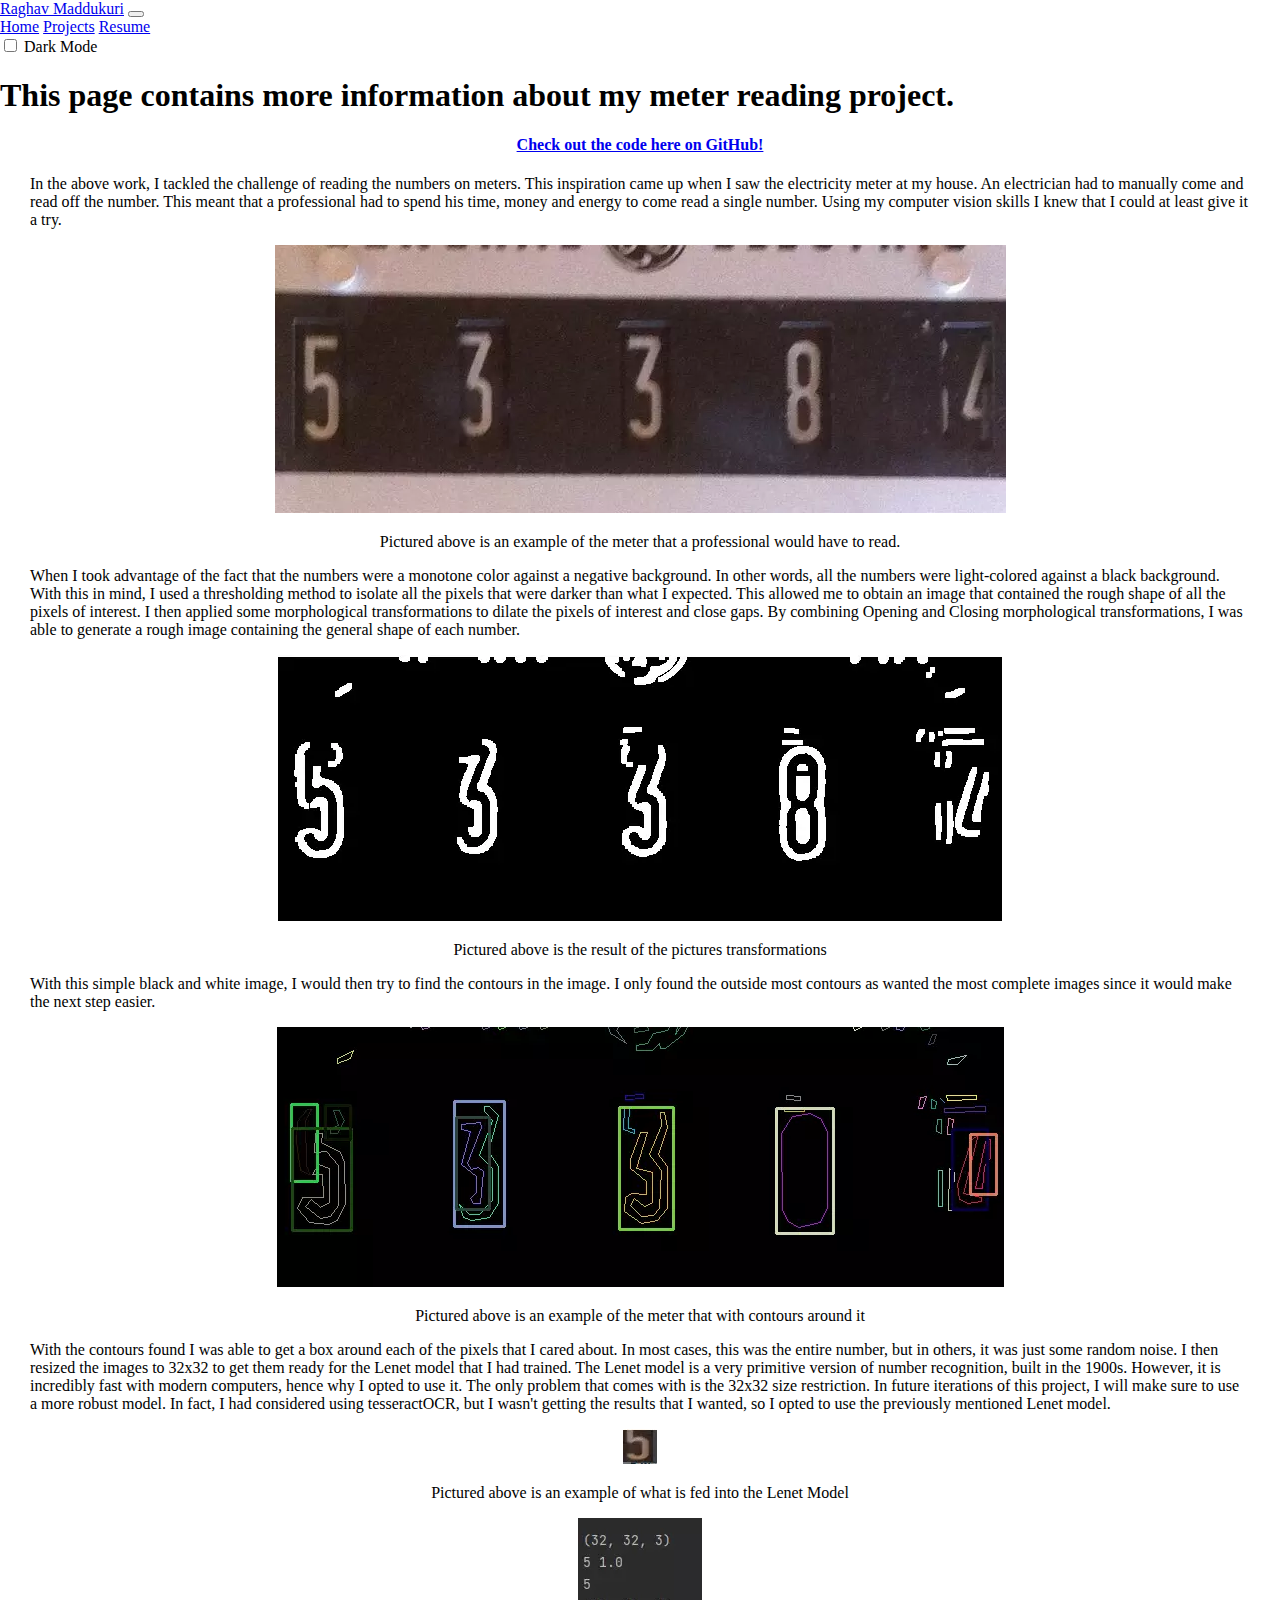
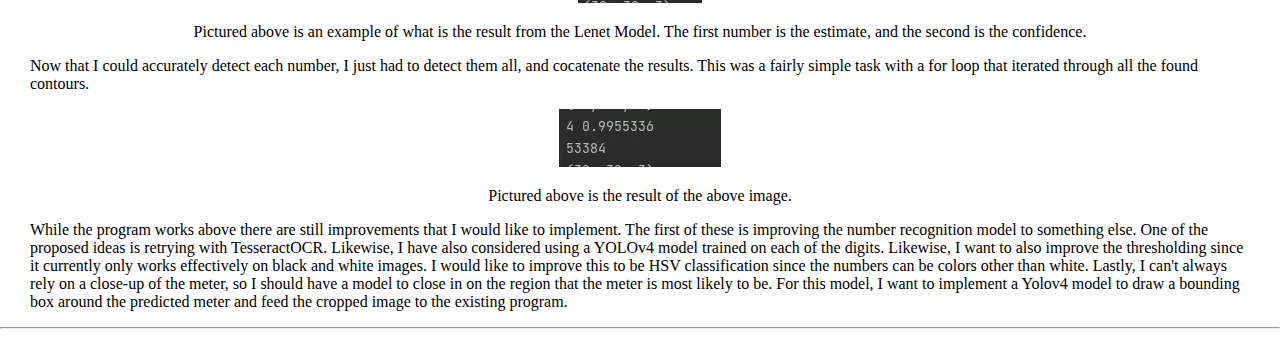
<file: meter.html>
<!doctype html>
<html lang="en">

<head>
  <!-- Required meta tags -->
  <meta charset="utf-8">
  <meta name="viewport" content="width=device-width, initial-scale=1, shrink-to-fit=no">

  <!-- Bootstrap CSS -->
  <link rel="stylesheet" href="https://cdn.jsdelivr.net/npm/bootstrap@4.5.3/dist/css/bootstrap.min.css"
    integrity="sha384-TX8t27EcRE3e/ihU7zmQxVncDAy5uIKz4rEkgIXeMed4M0jlfIDPvg6uqKI2xXr2" crossorigin="anonymous">

  <!-- Custom CSS -->
  <link href="styles.css" rel="stylesheet">
  <link rel="stylesheet" href="dark-mode.css">

  <!-- Favicon -->
  <link rel="icon" href="assets/img/jpg-png/favicon.jpg" type="image/jpg" alt="Favicon">

  <!-- Meta -->
  <meta name="Description" content="Raghav Maddukuri's personal website. This is the ">

  <title>Raghav Maddukuri - Mathematics-Computer Science @ University of California San Diego</title>
</head>

<body>
  <nav class="navbar navbar-expand-lg navbar-light bg-light">
    <a class="navbar-brand" href="index.html">Raghav Maddukuri</a>
    <button class="navbar-toggler" type="button" data-toggle="collapse" data-target="#navbarNavAltMarkup"
      aria-controls="navbarNavAltMarkup" aria-expanded="false" aria-label="Toggle navigation">
      <span class="navbar-toggler-icon"></span>
    </button>
    <div class="collapse navbar-collapse" id="navbarNavAltMarkup">
      <div class="navbar-nav">
        <a class="nav-item nav-link" href="index.html">Home</a>
        <a class="nav-item nav-link" href="projects.html">Projects</a>
        <a class="nav-item nav-link" href="resume.html">Resume</a>
      </div>
    </div>

    <div class="custom-control custom-switch">
      <input type="checkbox" class="custom-control-input" id="darkSwitch" />
      <label class="custom-control-label" for="darkSwitch">Dark Mode</label>
    </div>
    <script src="dark-mode-switch.min.js"></script>
  </nav>

  <div class="jumbotron jumbotron-fluid bg-light">
    <div class="container">
      <h1>This page contains more information about my meter reading project.</h1>
    </div>
  </div>

<!-- 
  <div class="container">
    <div class="row">
      <div class="col-lg-3 text-center">
        <h3>Publications</h3>
      </div>
    </div>
    <div class="row profile">
      <div class="col-lg-3"> -->
      </div>
      <body style="margin:0;padding:0">
      <div class=center >
         <p class="font-italic">
        <center>
            <h4><a style="width: 1220px; text-align: left;"
              href="https://github.com/rmadduku/meterReader" class="btn btn-secondary">Check out the code here on GitHub!</a></h4> </p>
          </center>
          <!-- <center><embed src="projects/FishSense.pdf" type="application/pdf" width="80%" height="600px" scrollbar=0 toolbar=0 statusbar=0 navpanes=0 zoom=120/> -->

            <p class="font-italic"> </p>
            <center>
            <p style="width: 1220px; text-align: left;"> In the above work, I tackled the challenge of reading the numbers on meters. This inspiration came up when I saw the electricity meter at my house. An electrician had to manually come and read off the number. This meant that a professional had to spend his time, money and energy to come read a single number. Using my computer vision skills I knew that I could at least give it a try.
            </p>
            <picture>
              <source type="image/webp" srcset="assets/img/webp/Meter_1.webp" style="margin-left: 0px;">
              <img src="assets/img/jpg-png/Meter_1.png" alt="pipeline"style="margin-left: 0px;">
            </picture>
            <p style="width: x; text-align: center;">Pictured above is an example of the meter that a professional would have to read.</p>

             <p style="width: 1220px; text-align: left;">When I took advantage of the fact that the numbers were a monotone color against a negative background. In other words, all the numbers were light-colored against a black background. With this in mind, I used a thresholding method to isolate all the pixels that were darker than what I expected. This allowed me to obtain an image that contained the rough shape of all the pixels of interest. I then applied some morphological transformations to dilate the pixels of interest and close gaps. By combining Opening and Closing morphological transformations, I was able to generate a rough image containing the general shape of each number.</p>

            <picture>
              <source type="image/webp" srcset="assets/img/webp/thresh.webp" style="margin-left: 0px;">
              <img src="assets/img/jpg-png/thresh.PNG" alt="pipeline"style="margin-left: 0px;">
            </picture>
            <p style="width: x; text-align: center;">Pictured above is the result of the pictures transformations</p>

             <p style="width: 1220px; text-align: left;"> With this simple black and white image, I would then try to find the contours in the image. I only found the outside most contours as wanted the most complete images since it would make the next step easier.
            </p>
            <picture>
              <source type="image/webp" srcset="assets/img/webp/contour.webp" style="margin-left: 0px;">
              <img src="assets/img/jpg-png/contour.PNG" alt="pipeline"style="margin-left: 0px;">
            </picture>
          </picture>
          <p style="width: x; text-align: center;">Pictured above is an example of the meter that with contours around it </p>
          <p style="width: 1220px; text-align: left;"> With the contours found I was able to get a box around each of the pixels that I cared about. In most cases, this was the entire number, but in others, it was just some random noise. I then resized the images to 32x32 to get them ready for the Lenet model that I had trained. The Lenet model is a very primitive version of number recognition, built in the 1900s. However, it is incredibly fast with modern computers, hence why I opted to use it. The only problem that comes with is the 32x32 size restriction. In future iterations of this project, I will make sure to use a more robust model. In fact, I had considered using tesseractOCR, but I wasn't getting the results that I wanted, so I opted to use the previously mentioned Lenet model.     </p>
          <picture>
            <source type="image/webp" srcset="assets/img/webp/5.webp" style="margin-left: 0px;">
            <img src="assets/img/jpg-png/5.PNG" alt="pipeline"style="margin-left: 0px;">
          </picture>
        </picture>
        <p style="width: x; text-align: center;">Pictured above is an example of what is fed into the Lenet Model</p>
        <picture>
          <source type="image/webp" srcset="assets/img/webp/res.webp" style="margin-left: 0px;">
          <img src="assets/img/jpg-png/res.PNG" alt="pipeline"style="margin-left: 0px;">
        </picture>
      </picture>
      <p style="width: x; text-align: center;">Pictured above is an example of what is the result from the Lenet Model. The first number is the estimate, and the second is the confidence.</p>
      <p style="width: 1220px; text-align: left;"> Now that I could accurately detect each number, I just had to detect them all, and cocatenate the results. This was a fairly simple task with a for loop that iterated through all the found contours.
      </p>
      <picture>
        <source type="image/webp" srcset="assets/img/webp/ress2.webp" style="margin-left: 0px;">
        <img src="assets/img/jpg-png/ress2.PNG" alt="pipeline"style="margin-left: 0px;">
      </picture>
      <p style="width: x; text-align: center;">Pictured above is the result of the above image.</p>
      <p style="width: 1220px; text-align: left;">While the program works above there are still improvements that I would like to implement. The first of these is improving the number recognition model to something else. One of the proposed ideas is retrying with TesseractOCR. Likewise, I have also considered using a YOLOv4 model trained on each of the digits. Likewise, I want to also improve the thresholding since it currently only works effectively on black and white images. I would like to improve this to be HSV classification since the numbers can be colors other than white. Lastly, I can't always rely on a close-up of the meter, so I should have a model to close in on the region that the meter is most likely to be. For this model, I want to implement a Yolov4 model to draw a bounding box around the predicted meter and feed the cropped image to the existing program.</p>
             <!-- <p style="width: 1220px; text-align: left;"> 
              <picture>
                <source type="image/webp" srcset="assets/img/webp/pipeline.webp" style="margin-left: 0px;">
                <img src="assets/img/jpg-png/pipeline.PNG" alt="pipeline"style="margin-left: 0px;">
              </picture>

            </p> -->
            </center></div>
        <body>
    </div>
    <hr />
  </div>

  <!-- <footer class="footer">
    <div class="container">
      <span class="text-muted">Copyright & copy 2020-2021 Raghav Maddukuri. All Rights Reserved.</span>
    </div>
  </footer> -->

  <script src="https://code.jquery.com/jquery-3.5.1.slim.min.js"
    integrity="sha384-DfXdz2htPH0lsSSs5nCTpuj/zy4C+OGpamoFVy38MVBnE+IbbVYUew+OrCXaRkfj"
    crossorigin="anonymous"></script>
  <script src="https://cdn.jsdelivr.net/npm/bootstrap@4.5.3/dist/js/bootstrap.bundle.min.js"
    integrity="sha384-ho+j7jyWK8fNQe+A12Hb8AhRq26LrZ/JpcUGGOn+Y7RsweNrtN/tE3MoK7ZeZDyx"
    crossorigin="anonymous"></script>
</body>

</html>
</file>
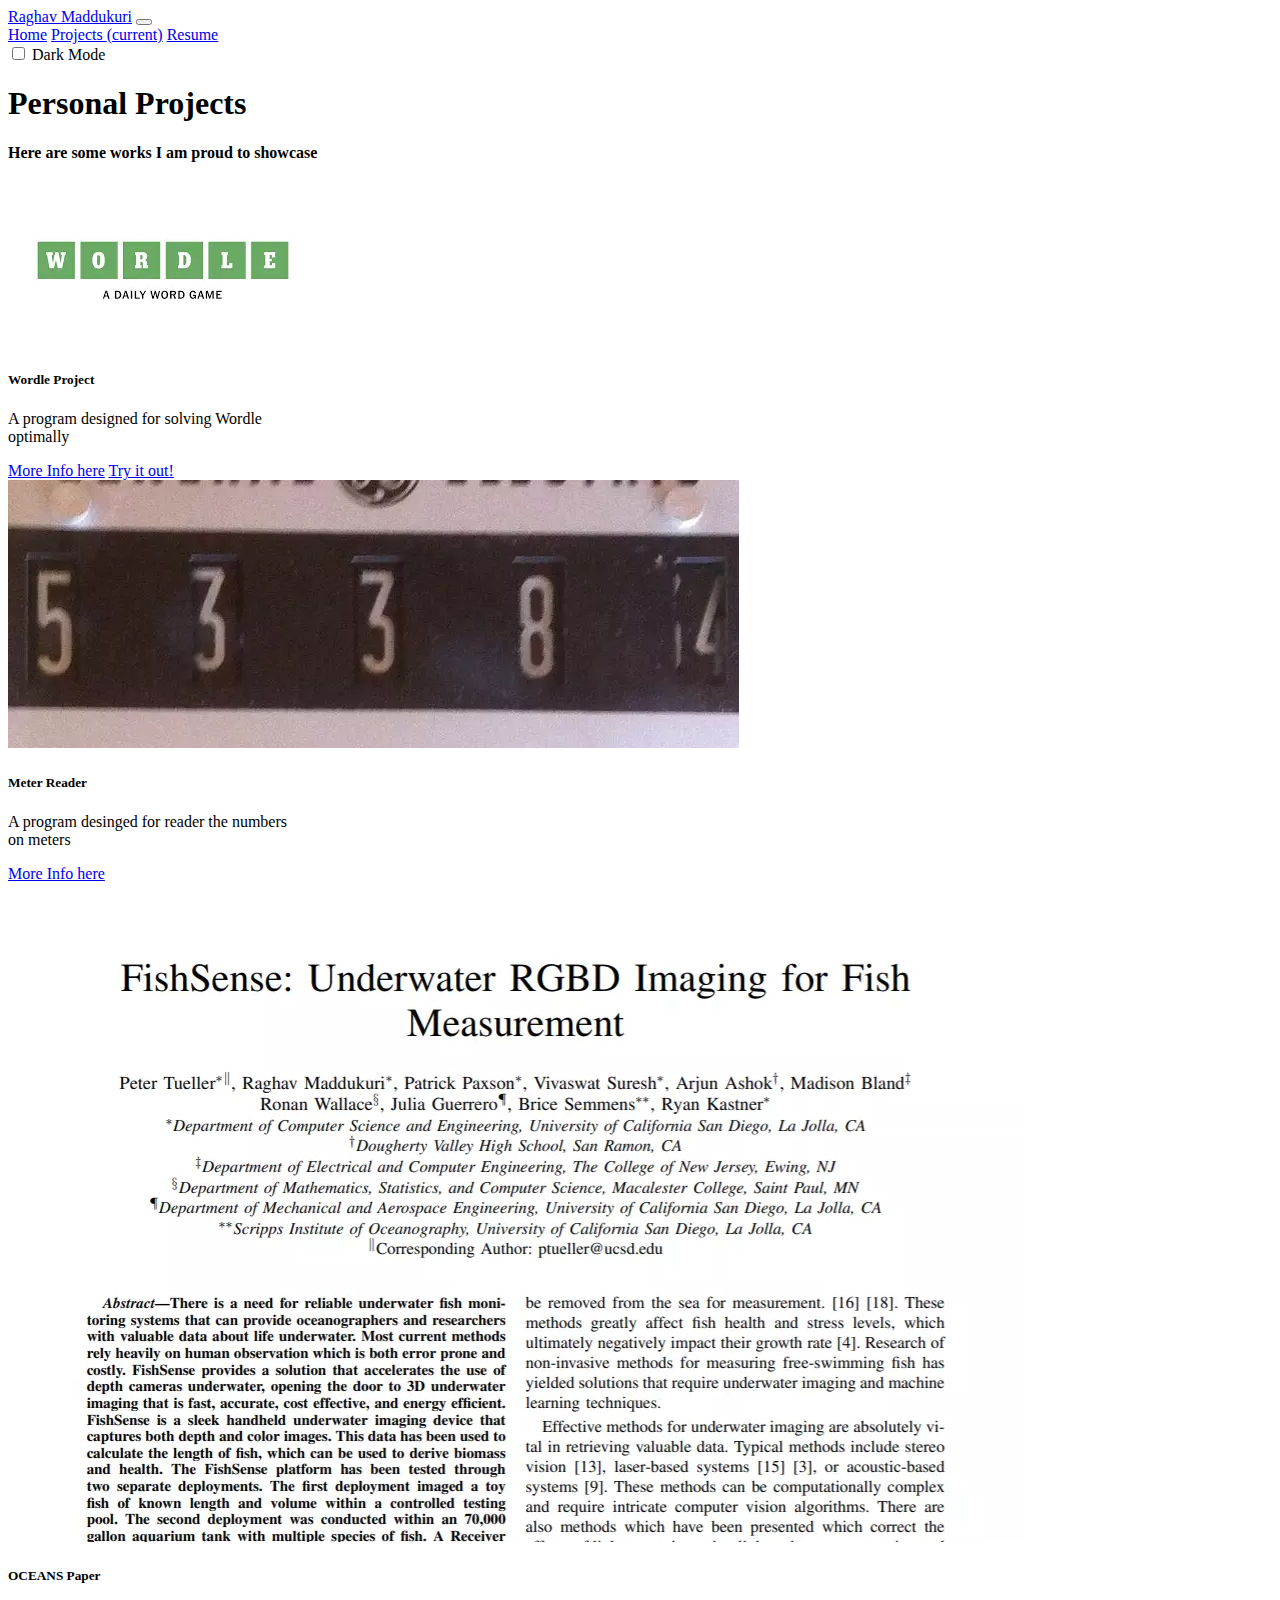
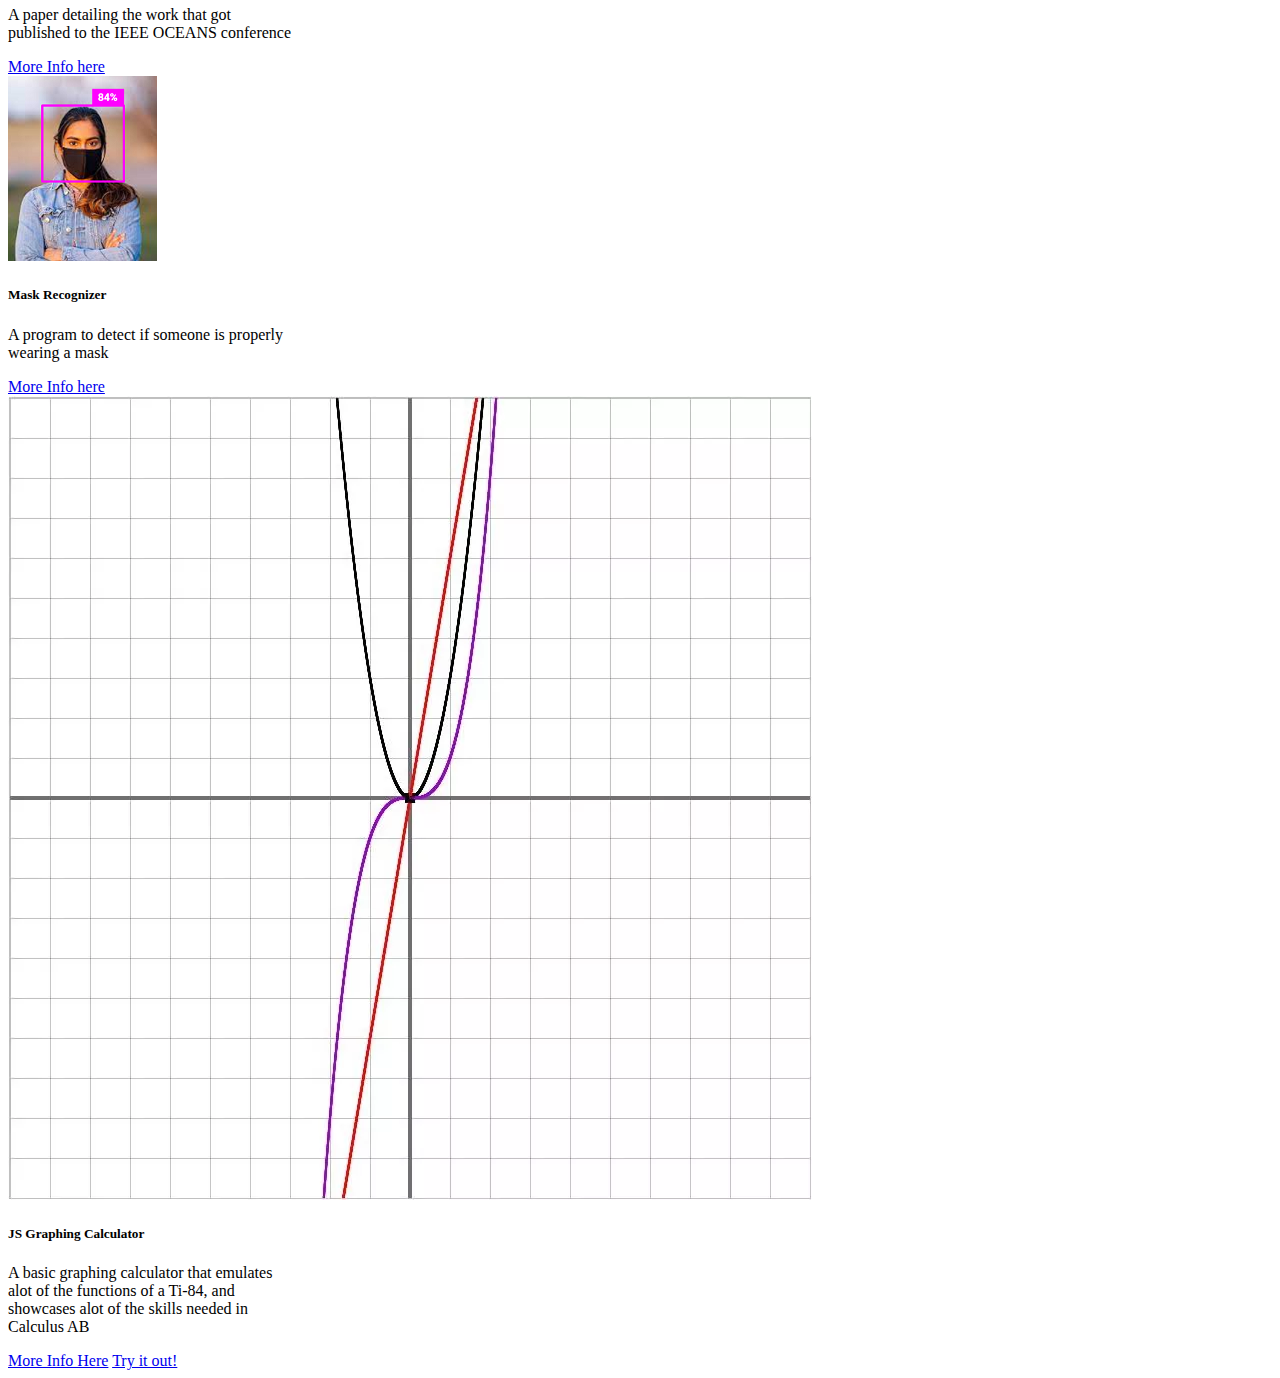
<file: projects.html>
<!doctype html>
<html lang="en">

<head>
  <!-- Required meta tags -->
  <meta charset="utf-8">
  <meta name="viewport" content="width=device-width, initial-scale=1, shrink-to-fit=no">

  <!-- Bootstrap CSS -->
  <link rel="stylesheet" href="https://cdn.jsdelivr.net/npm/bootstrap@4.5.3/dist/css/bootstrap.min.css"
    integrity="sha384-TX8t27EcRE3e/ihU7zmQxVncDAy5uIKz4rEkgIXeMed4M0jlfIDPvg6uqKI2xXr2" crossorigin="anonymous">

  <!-- Custom CSS-->
  <link href="styles.css" rel="stylesheet">
  <link rel="stylesheet" href="dark-mode.css">

  <!-- Favicon -->
  <link rel="icon" href="assets/img/jpg-png/favicon.jpg" type="image/jpg" alt="Favicon">

  <meta name="Description" content="Raghav Maddukuri's personal website. This is the projects page.">

  <title>Raghav Maddukuri - CS + Math @ UCSD</title>
</head>

<body>
  <nav class="navbar navbar-expand-lg navbar-light bg-light">
    <a class="navbar-brand" href="index.html">Raghav Maddukuri</a>
    <button class="navbar-toggler" type="button" data-toggle="collapse" data-target="#navbarNavAltMarkup"
      aria-controls="navbarNavAltMarkup" aria-expanded="false" aria-label="Toggle navigation">
      <span class="navbar-toggler-icon"></span>
    </button>
    <div class="collapse navbar-collapse" id="navbarNavAltMarkup">
      <div class="navbar-nav">
        <a class="nav-item nav-link" href="index.html">Home</a>
        <a class="nav-item nav-link active" href="projects.html">Projects <span class="sr-only">(current)</span></a>
        <a class="nav-item nav-link" href="resume.html">Resume</a>
      </div>
    </div>

    <div class="custom-control custom-switch">
      <input type="checkbox" class="custom-control-input" id="darkSwitch" />
      <label class="custom-control-label" for="darkSwitch">Dark Mode</label>
    </div>
    <script src="dark-mode-switch.min.js"></script>
  </nav>

  <div class="jumbotron jumbotron-fluid bg-light">
    <div class="container">
      <h1>Personal Projects</h1>
      <h4>Here are some works I am proud to showcase</h4>
    </div>
  </div>

  <div class="container">
    <div class="row">
            <div class="col-lg-4">
        <div class="card bg-light" style="width: 18rem;">
          <picture>
            <source type="image/webp" srcset="assets/img/webp/wordle.webp">
            <img class="card-img-top" src="assets/img/jpg-png/wordle.png" alt="Wordle">
          </picture>
          <div class="card-body">
            <h5 class="card-title">Wordle Project</h5>
            <p class="card-text">A program designed for solving Wordle optimally</p>
            <a href="https://github.com/rmadduku/wordle" class="btn btn-primary">More Info here</a>
            <a href="https://colab.research.google.com/drive/1LKk6ogsVz5SX7kfEjlEr-WLu9kcNQ9LZ" class="btn btn-secondary">Try it out!</a>
          </div>
        </div>
      </div>

      <div class="col-lg-4">
        <div class="card bg-light" style="width: 18rem;">
          <picture>
            <source type="image/webp" srcset="assets/img/webp/Meter_1.webp">
            <img class="card-img-top" src="assets/img/jpg-png/Meter_1.png" alt="Meter recognition project">
          </picture>
          <div class="card-body">
            <h5 class="card-title">Meter Reader</h5>
            <p class="card-text">A program desinged for reader the numbers on meters</p>
            <a href="meter.html" class="btn btn-primary">More Info here</a>
          </div>
        </div>
      </div>
      <div class="col-lg-4">
        <div class="card bg-light" style="width: 18rem;">
          <picture>
            <source type="image/webp" srcset="assets/img/webp/Fishsense.webp">
            <img class="card-img-top" src="assets/img/jpg-png/Fishsense.PNG" alt="Page 1 of the paper">
          </picture>
          <div class="card-body">
            <h5 class="card-title">OCEANS Paper</h5>
            <p class="card-text">A paper detailing the work that got published to the IEEE OCEANS conference</p>
            <a href="https://ieeexplore.ieee.org/document/9705929" class="btn btn-primary">More Info here</a>
          </div>
        </div>
      </div>
      
      
      <!-- <div class="col-lg-4">
        <div class="card bg-light" style="width: 18rem;">
          <picture>
            <source type="image/webp" srcset="assets/img/webp/equation.webp">
            <img class="card-img-top" src="assets/img/jpg-png/equation.PNG" alt="Equation being read">
          </picture>
          <div class="card-body">
            <h5 class="card-title">Equation Solver</h5>
            <p class="card-text">A program designed for reading and solving simple math equations</p>
            <a href="equation.html" class="btn btn-primary">More Info here</a>
          </div>
        </div>
      </div>
    </div> -->



      <!-- <div class="col-lg-4">
        <div class="card bg-light" style="width: 18rem;">
          <picture>
            <source type="image/webp" srcset="assets/img/webp/fashion.webp">
            <img class="card-img-top" src="assets/img/jpg-png/fashion.PNG" alt="Fashion evaluating project">
          </picture>
          <div class="card-body">
            <h5 class="card-title">Fashion Evaluator</h5>
            <p class="card-text">A program designed for evaluating someone's fashion</p>
            <a href="fashion.html" class="btn btn-primary">More Info</a>
          </div>
        </div>
      </div> -->
      <div class="col-lg-4">
        <div class="card bg-light" style="width: 18rem;">
          <picture>
            <source type="image/webp" srcset="assets/img/webp/mask1.webp">
            <img class="card-img-top" src="assets/img/jpg-png/mask1.PNG" alt="Mask Recognizer">
          </picture>
          <div class="card-body">
            <h5 class="card-title">Mask Recognizer</h5>
            <p class="card-text">A program to detect if someone is properly wearing a mask</p>
            <a href="mask.html" class="btn btn-primary">More Info here</a>
          </div>
        </div>
      </div>
      <div class="row">
        <div class="col-lg-4">
          <div class="card bg-light" style="width: 18rem;">
            <picture>
              <source type="image/webp" srcset="assets/img/webp/project_calc.webp">
              <img class="card-img-top" src="assets/img/jpg-png/project-calc.jpeg" alt="A graph being displayed">
            </picture>
            <div class="card-body">
              <h5 class="card-title">JS Graphing Calculator</h5>
              <p class="card-text">A basic graphing calculator that emulates alot of the functions of a Ti-84,
                and showcases alot of the skills needed in Calculus AB</p>
              <a href="calc.html" class="btn btn-primary">More Info Here</a>
              <a href="calculator.html" class="btn btn-secondary">Try it out!</a>
            </div>
          </div>
        </div>
        <!-- <div class="col-lg-4">
          <div class="card bg-light" style="width: 18rem;">
            <picture>
              <source type="image/webp" srcset="assets/img/webp/Fishsense.webp">
              <img class="card-img-top" src="assets/img/jpg-png/Fishsense.PNG" alt="Page 1 of the paper">
            </picture>
            <div class="card-body">
              <h5 class="card-title">OCEANS Paper</h5>
              <p class="card-text">A paper detailing the work that got published to the IEEE OCEANS conference</p>
              <a href="https://ieeexplore.ieee.org/document/9705929" class="btn btn-primary">More Info here</a>
            </div>
          </div>
        </div> -->
        
        

      <!-- <div class="col-lg-4">
        <div class="card bg-light" style="width: 18rem;">
          <picture>
            <source type="image/webp" srcset="assets/img/webp/project_musitapp.webp">
            <img class="card-img-top" src="assets/img/jpg-png/project-musitapp.jpg" alt="MusiTapp's Main Menu">
          </picture>
          <div class="card-body">
            <h5 class="card-title">MusiTapp</h5>
            <p class="card-text">A tool to control your Android phone's media output by knocking/tapping on the table
              your phone is resting on.</p>
            <a href="https://devpost.com/software/musitapp" class="btn btn-primary">DevPost</a>
          </div>
        </div> 
      </div>-->

      <!-- <div class="col-lg-4">
        <div class="card bg-light" style="width: 18rem;">
          <picture>
            <source type="image/webp" srcset="assets/img/webp/project_nutriscan.webp">
            <img class="card-img-top" src="assets/img/jpg-png/project-nutriscan.jpg" alt="NutriScan's Main Menu">
          </picture>
          <div class="card-body">
            <h5 class="card-title">NutriScan</h5>
            <p class="card-text">A phone and web app combo to help you keep track of what you eat. Take a picture of the
              nutrition lable and the
              app uses Microsoft's Azure Cognitive Vision OCR function to automatically read and parse the label.</p>
            <a href="https://devpost.com/software/nutrifacts" class="btn btn-primary">DevPost</a>
          </div>
        </div>
      </div> -->
    </div>
  </div>

  <!-- <footer class="footer">
    <div class="container">
      <span class="text-muted">Copyright 2020-2021 Raghav Maddukuri. All Rights Reserved.</span>
    </div>
  </footer> -->

  <script src="https://code.jquery.com/jquery-3.5.1.slim.min.js"
    integrity="sha384-DfXdz2htPH0lsSSs5nCTpuj/zy4C+OGpamoFVy38MVBnE+IbbVYUew+OrCXaRkfj"
    crossorigin="anonymous"></script>
  <script src="https://cdn.jsdelivr.net/npm/bootstrap@4.5.3/dist/js/bootstrap.bundle.min.js"
    integrity="sha384-ho+j7jyWK8fNQe+A12Hb8AhRq26LrZ/JpcUGGOn+Y7RsweNrtN/tE3MoK7ZeZDyx"
    crossorigin="anonymous"></script>
</body>

</html>
</file>
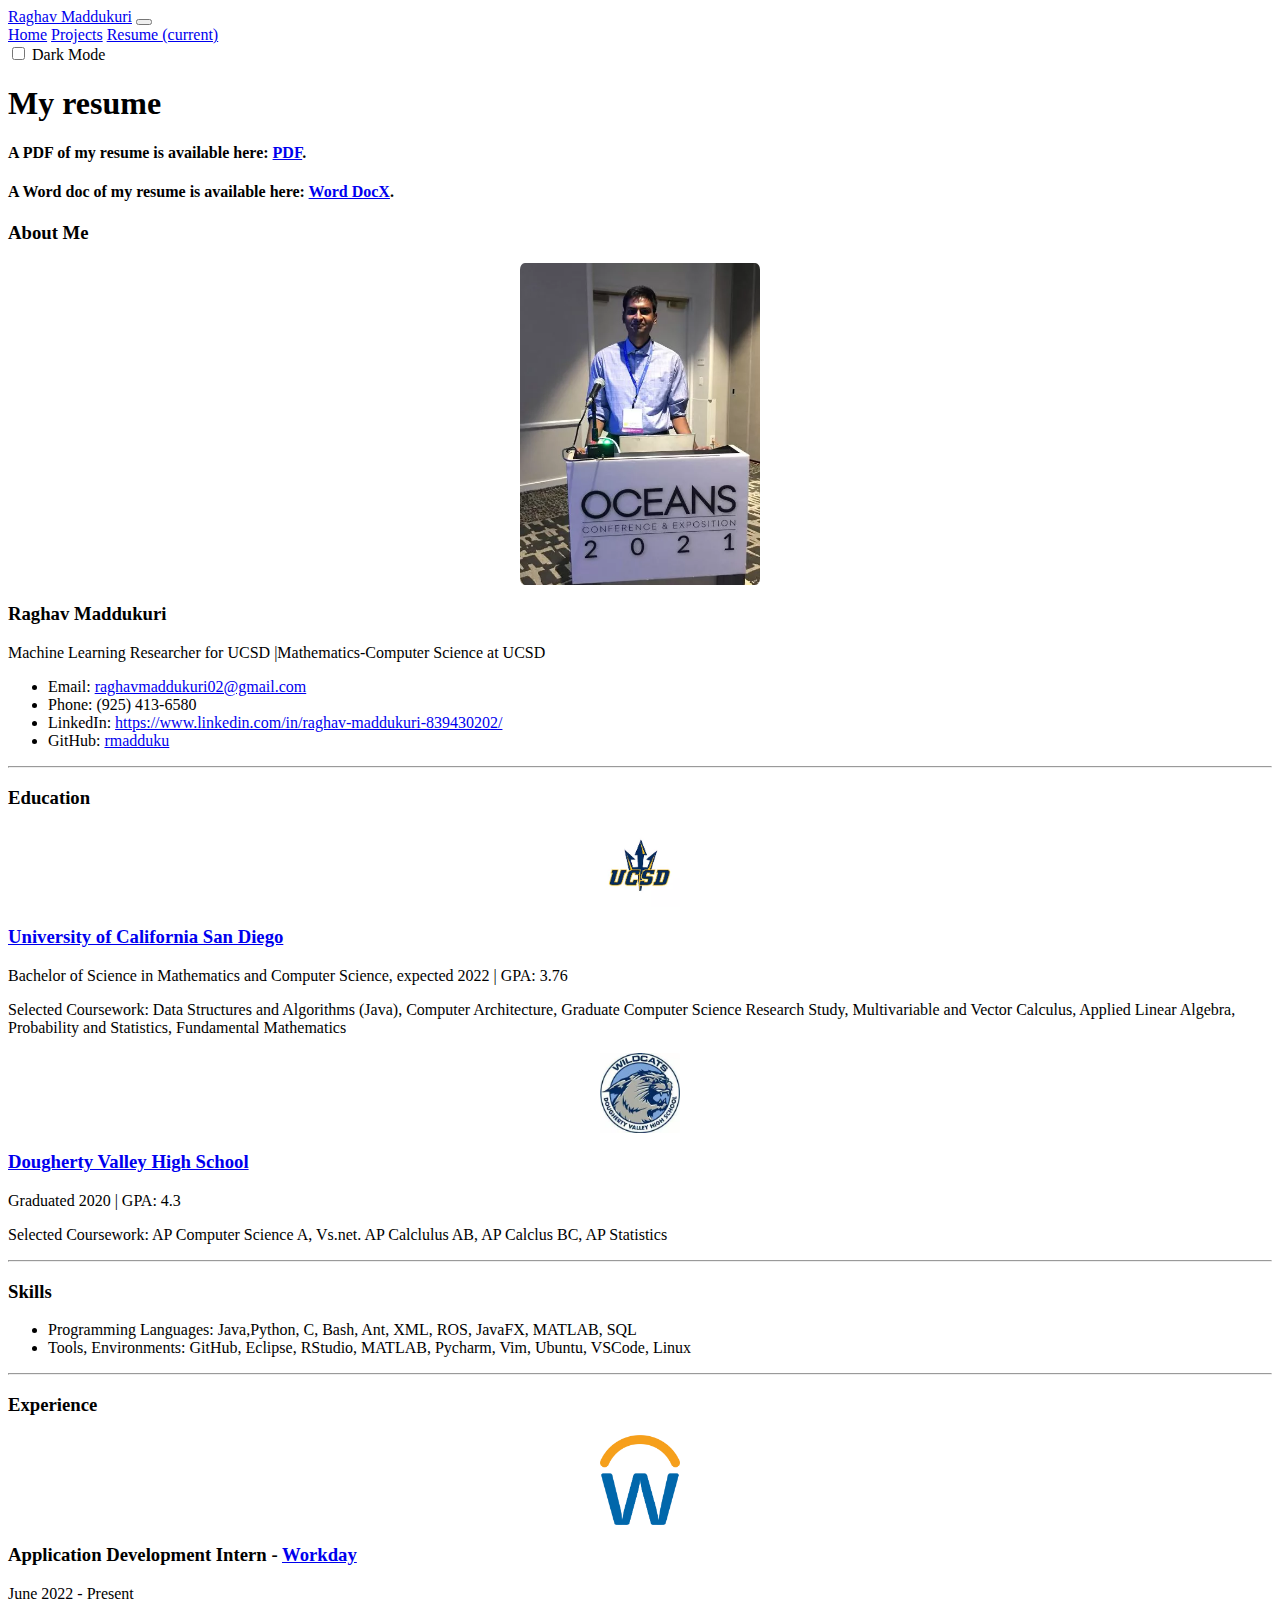
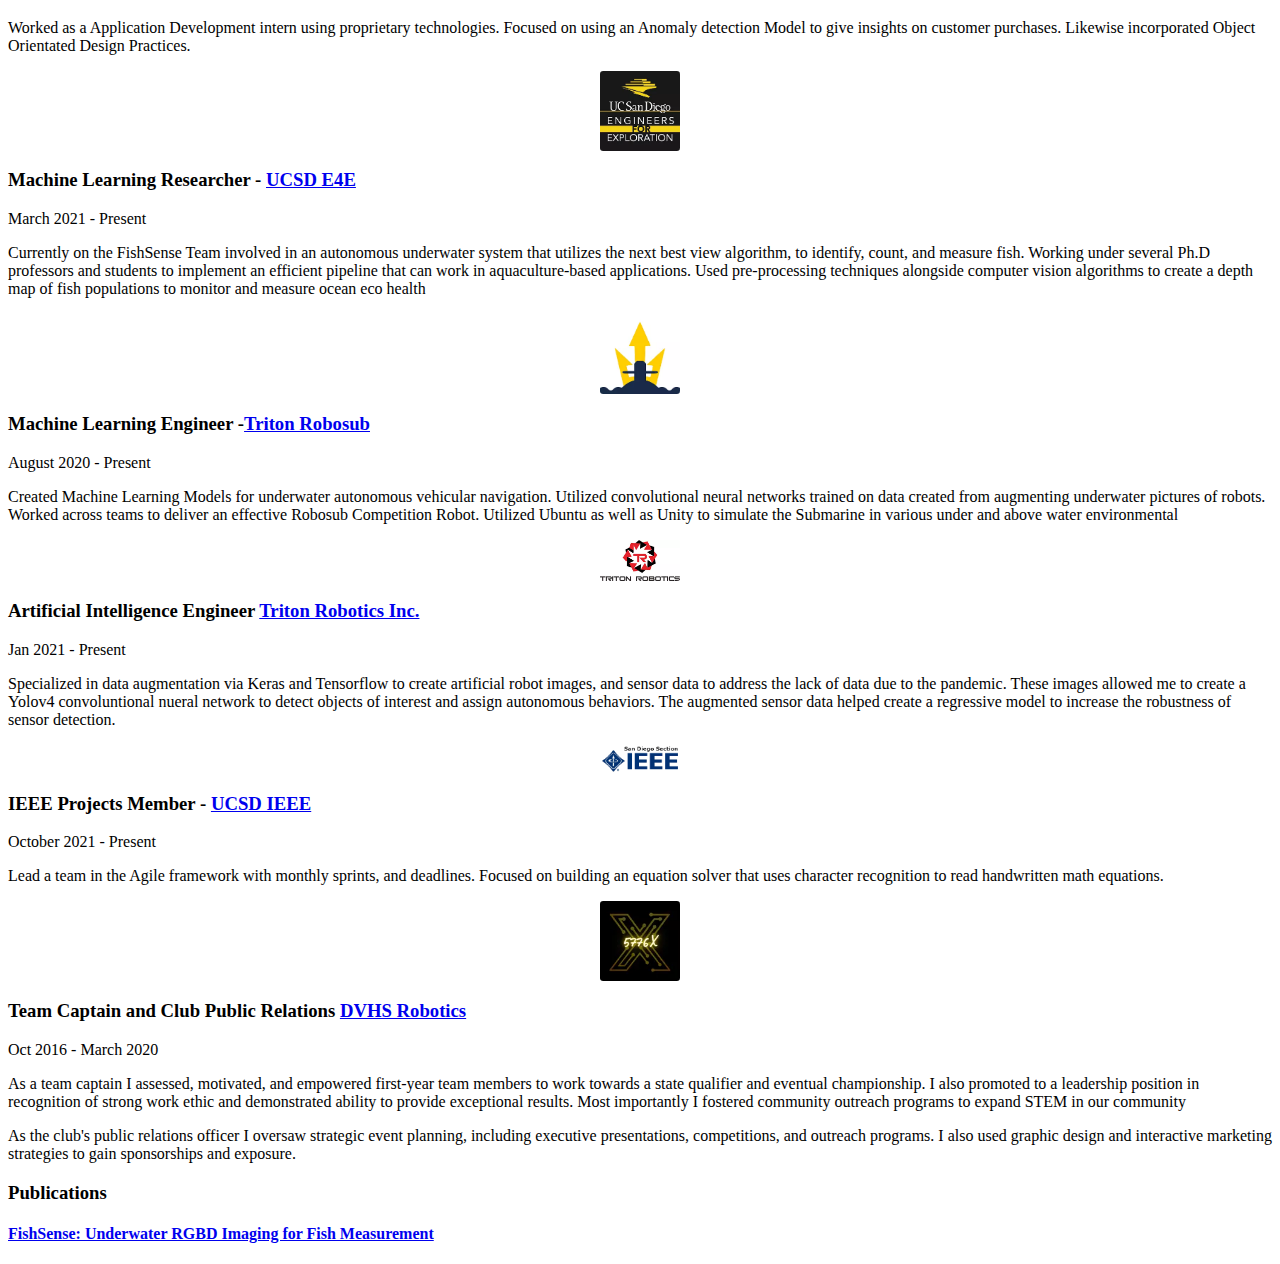
<file: resume.html>
<!doctype html>
<html lang="en">

<head>
  <!-- Required meta tags -->
  <meta charset="utf-8">
  <meta name="viewport" content="width=device-width, initial-scale=1, shrink-to-fit=no">

  <!-- Bootstrap CSS -->
  <link rel="stylesheet" href="https://cdn.jsdelivr.net/npm/bootstrap@4.5.3/dist/css/bootstrap.min.css"
    integrity="sha384-TX8t27EcRE3e/ihU7zmQxVncDAy5uIKz4rEkgIXeMed4M0jlfIDPvg6uqKI2xXr2" crossorigin="anonymous">

  <!-- Custom CSS -->
  <link href="styles.css" rel="stylesheet">
  <link rel="stylesheet" href="dark-mode.css">

  <!-- Favicon -->
  <link rel="icon" href="assets/img/jpg-png/favicon.jpg" type="image/jpg" alt="Favicon">

  <meta name="Description" content="Raghav Maddukuri's personal website. This is the resume page.">

  <title>Raghav Maddukuri - Mathematics-Computer Scince @ Universrity of California San Diego</title>
</head>

<body>
  <nav class="navbar navbar-expand-lg navbar-light bg-light">
    <a class="navbar-brand" href="index.html">Raghav Maddukuri</a>
    <button class="navbar-toggler" type="button" data-toggle="collapse" data-target="#navbarNavAltMarkup"
      aria-controls="navbarNavAltMarkup" aria-expanded="false" aria-label="Toggle navigation">
      <span class="navbar-toggler-icon"></span>
    </button>
    <div class="collapse navbar-collapse" id="navbarNavAltMarkup">
      <div class="navbar-nav">
        <a class="nav-item nav-link" href="index.html">Home</a>
        <a class="nav-item nav-link" href="projects.html">Projects</a>
        <a class="nav-item nav-link active" href="resume.html">Resume <span class="sr-only">(current)</span></a>
      </div>
    </div>

    <div class="custom-control custom-switch">
      <input type="checkbox" class="custom-control-input" id="darkSwitch" />
      <label class="custom-control-label" for="darkSwitch">Dark Mode</label>
    </div>
    <script src="dark-mode-switch.min.js"></script>
  </nav>

  <div class="jumbotron jumbotron-fluid bg-light">
    <div class="container">
      <h1>My resume</h1>
      <h4>A PDF of my resume is available here: <a href="assets/doc/Raghav_Maddukuri_Resume.pdf">PDF</a>.</h4>
      <h4>A Word doc of my resume is available here: <a href="assets/doc/Raghav_Maddukuri_Resume.docx">Word DocX</a>.
      </h4>
    </div>
  </div>

  <div class="container">
    <div class="row">
      <div class="col-lg-3 text-center">
        <h3>About Me</h3>
      </div>
    </div>
    <div class="row profile">
      <div class="col-lg-3">
        <picture>
          <source type="image/webp" srcset="assets/img/webp/profile-img.webp">
          <img src="assets/img/jpg-png/profile-img.jpg" alt="Profile Picture of Raghav">
        </picture>
      </div>
      <div class="col-lg-9">
        <h3>Raghav Maddukuri</h3>
        <p class="font-italic">Machine Learning Researcher for UCSD |Mathematics-Computer Science at UCSD</p>
        <ul class="list-group">
          <li class="list-group-item bg-light">Email: <a href="mailto:raghavmaddukuri02gmail.com">raghavmaddukuri02@gmail.com</a>
          </li>
          <li class="list-group-item bg-light">Phone: (925) 413-6580</li>
          <li class="list-group-item bg-light">LinkedIn: <a
              href="https://www.linkedin.com/in/raghav-maddukuri-839430202/">https://www.linkedin.com/in/raghav-maddukuri-839430202/</a></li>
          <li class="list-group-item bg-light">GitHub: <a href="https://github.com/rmadduku/">rmadduku</a></li>
        </ul>
      </div>
    </div>
    <hr />
    <div class="row">
      <div class="col-lg-3 text-center">
        <h3>Education</h3>
      </div>
    </div>
    <div class="row edu">
      <div class="col-lg-3">
        <picture>
          <source type="image/webp" srcset="assets/img/webp/ucsd.webp">
          <img src="assets/img/jpg-png/ucsd.png" alt="UCSD's Logo">
        </picture>
      </div>
      <div class="col-lg-9">
        <h3><a
          href="https://ucsd.edu/">University of California San Diego</a></h3>
        <p class="font-italic">Bachelor of Science in Mathematics and Computer Science, expected 2022 | GPA: 3.76</p>
        <p>Selected Coursework: Data Structures and Algorithms (Java), Computer Architecture, Graduate Computer Science Research Study, Multivariable and Vector Calculus, Applied Linear
          Algebra, Probability and Statistics, Fundamental Mathematics</p>
      </div>
      <div class="col-lg-3">
        <picture>
          <source type="image/webp" srcset="assets/img/webp/dvhs.webp">
          <img src="assets/img/jpg-png/dvhs.jpg" alt="UCSD's Logo">
        </picture>
      </div>
      <div class="col-lg-9">
        <h3><a
          href="https://www.dvhigh.net/">Dougherty Valley High School</a></h3>
        <p class="font-italic">Graduated 2020 | GPA: 4.3</p>
        <p>Selected Coursework: AP Computer Science A, Vs.net. AP Calclulus AB, AP Calclus BC, AP Statistics</p>
      </div>
    </div>
    <hr />

    <div class="row">
      <div class="col-lg-3 text-center">
        <h3>Skills</h3>
      </div>
    </div>
    <div class="row">
      <div class="col">
        <ul class="list-group">
          <li class="list-group-item bg-light">Programming Languages: Java,Python, C, Bash, Ant, XML, ROS, JavaFX, MATLAB, SQL </li>
          <li class="list-group-item bg-light">Tools, Environments: GitHub, Eclipse, RStudio, MATLAB, Pycharm, Vim, Ubuntu, VSCode, Linux</li>
        </ul>
      </div>
    </div>
    <hr />
    <div class="row">
      <div class="col-lg-3 text-center">
        <h3>Experience</h3>
      </div>
    </div>
    <div class="row edu">
      <div class="col-lg-3">
        <picture>
          <source type="image/webp" srcset="assets/img/webp/workday.webp">
          <img src="assets/img/jpg-png/workday.png" alt="workday logo">
        </picture>
      </div>
      <div class="col-lg-9">
        <h3>Application Development Intern - <a
          href="https://www.workday.com/">Workday</a></h3>
        <p class="font-italic">June 2022 - Present</p>
        <p>Worked as a Application Development intern using proprietary technologies. Focused
           on using an Anomaly detection Model to give insights on customer purchases. Likewise incorporated 
           Object Orientated Design Practices.
        </p>
      </div>
    </div>
    <div class="row edu">
      <div class="col-lg-3">
        <picture>
          <source type="image/webp" srcset="assets/img/webp/e4e.webp">
          <img src="assets/img/jpg-png/e4e.png" alt="E4E logo">
        </picture>
      </div>
      <div class="col-lg-9">
        <h3>Machine Learning Researcher - <a
          href="https://e4e.ucsd.edu/">UCSD E4E</a></h3>
        <p class="font-italic">March 2021 - Present</p>
        <p>Currently on the FishSense Team involved in an autonomous underwater system that utilizes the next best view algorithm,
          to identify, count, and measure fish. Working under several Ph.D professors and students to implement an efficient pipeline
          that can work in aquaculture-based applications. Used pre-processing techniques alongside computer vision algorithms to create
          a depth map of fish populations to monitor and measure ocean eco health
        </p>
      </div>
    </div>
    <div class="row edu">
      <div class="col-lg-3">
        <picture>
          <source type="image/webp" srcset="assets/img/webp/tritonrobosub.webp">
            <img src="assets/img/jpg-png/tritonrobosub.png" alt="Tritonrobosub Logo">
        </picture>
      </div>
      <div class="col-lg-9">
        <h3>Machine Learning Engineer -<a
          href="https://www.youtube.com/watch?v=ZdkJHB5Zvsg">Triton Robosub</a></h3>
        <p class="font-italic">August 2020 - Present</p>
        <p>Created Machine Learning Models for underwater autonomous vehicular navigation. Utilized convolutional 
          neural networks trained on data created from augmenting underwater pictures of robots. Worked across teams
          to deliver an effective Robosub Competition Robot. Utilized Ubuntu as well as Unity to simulate the Submarine
          in various under and above water environmental
        </p>
      </div>
    </div>

    <div class="row edu">
      <div class="col-lg-3">
        <picture>
          <source type="image/webp" srcset="assets/img/webp/tritonrobotics.webp">
          <img src="assets/img/jpg-png/tritonrobotics.png" alt="Triton Robotics Logo">
        </picture>
      </div>
      <div class="col-lg-9">
        <h3>Artificial Intelligence Engineer <a
          href="https://tritonrobotics.org/">Triton Robotics Inc.</a></h3>
        
        <p class="font-italic">Jan 2021 - Present</p>
        <p>Specialized in data augmentation via Keras and Tensorflow to create artificial robot images, and sensor data to 
          address the lack of data due to the pandemic. These images allowed me to create a Yolov4 convoluntional nueral network
          to detect objects of interest and assign autonomous behaviors. The augmented sensor data helped create a regressive model to increase the robustness of sensor detection.  </p>
      </div>
    </div>

    <div class="row edu">
      <div class="col-lg-3">
        <picture>
          <source type="image/webp" srcset="assets/img/webp/ieee.webp">
          <img src="assets/img/jpg-png/ieee.png" alt="IEEE logo">
        </picture>
      </div>
      <div class="col-lg-9">
        <h3>IEEE Projects Member - <a
          href="https://ieeeucsd.org/">UCSD IEEE</a></h3>
        <p class="font-italic">October 2021 - Present</p>
        <p> Lead a team in the Agile framework with monthly sprints, and deadlines. Focused on building an equation solver that uses character recognition to read handwritten math equations.

        </p>
      </div>
    </div>

    <div class="row edu">
      <div class="col-lg-3">
        <picture>
          <source type="image/webp" srcset="assets/img/webp/dvhsrobo.webp">
          <img src="assets/img/jpg-png/dvhsrobo.png" alt="dvhsrobo Logo">
        </picture>
      </div>
      <div class="col-lg-9">
        <h3>Team Captain and Club Public Relations <a
          href="http://www.dvhsrobotics.com/">DVHS Robotics</a></h3>
        
        <p class="font-italic">Oct 2016 - March 2020</p>
        <p> As a team captain I assessed, motivated, and empowered first-year team members to work towards a state qualifier and eventual championship. I also promoted to a leadership position in recognition of strong work ethic and demonstrated ability to
          provide exceptional results. Most importantly I fostered community outreach programs to expand STEM in our community </p>
         <p>As the club's public relations officer I oversaw strategic event planning, including executive presentations, competitions, and outreach programs. I also used graphic design and interactive marketing strategies to gain sponsorships and exposure.</p> 
      </div>
    </div>


    <div class="row edu">
      <div class="container">
        <h3>Publications</h3>
        <h4><a href="https://ieeexplore.ieee.org/document/9705929">FishSense: Underwater RGBD Imaging for Fish Measurement</a></h4>
      </div>
    </div>

    </div>
  </div>

  <!-- <footer class="footer">
    <div class="container">
      <span class="text-muted">Copyright 2020-2021 Raghav Maddukuri. All Rights Reserved.</span>
    </div>
  </footer> -->

  <script src="https://code.jquery.com/jquery-3.5.1.slim.min.js"
    integrity="sha384-DfXdz2htPH0lsSSs5nCTpuj/zy4C+OGpamoFVy38MVBnE+IbbVYUew+OrCXaRkfj"
    crossorigin="anonymous"></script>
  <script src="https://cdn.jsdelivr.net/npm/bootstrap@4.5.3/dist/js/bootstrap.bundle.min.js"
    integrity="sha384-ho+j7jyWK8fNQe+A12Hb8AhRq26LrZ/JpcUGGOn+Y7RsweNrtN/tE3MoK7ZeZDyx"
    crossorigin="anonymous"></script>


</body>

</html>
</file>
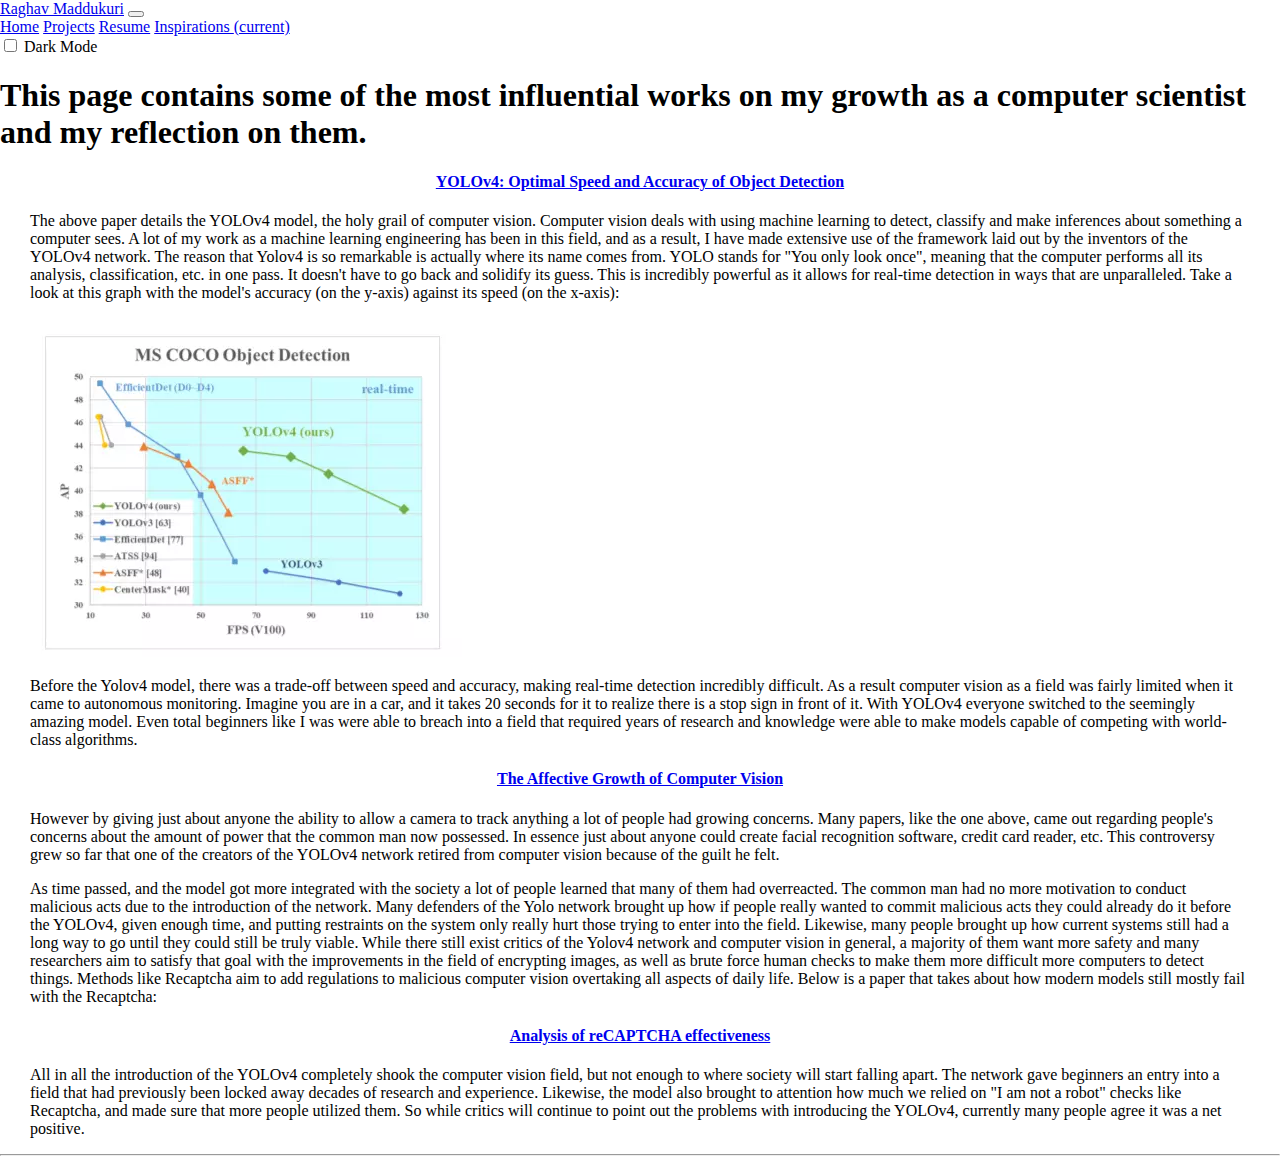
<file: works.html>
<!doctype html>
<html lang="en">

<head>
  <!-- Required meta tags -->
  <meta charset="utf-8">
  <meta name="viewport" content="width=device-width, initial-scale=1, shrink-to-fit=no">

  <!-- Bootstrap CSS -->
  <link rel="stylesheet" href="https://cdn.jsdelivr.net/npm/bootstrap@4.5.3/dist/css/bootstrap.min.css"
    integrity="sha384-TX8t27EcRE3e/ihU7zmQxVncDAy5uIKz4rEkgIXeMed4M0jlfIDPvg6uqKI2xXr2" crossorigin="anonymous">

  <!-- Custom CSS -->
  <link href="styles.css" rel="stylesheet">
  <link rel="stylesheet" href="dark-mode.css">

  <!-- Favicon -->
  <link rel="icon" href="assets/img/jpg-png/favicon.jpg" type="image/jpg" alt="Favicon">

  <!-- Meta -->
  <meta name="Description" content="Raghav Maddukuri's personal website. This is the page detailing works that I rely on.">

  <title>Raghav Maddukuri - Mathematics-Computer Science @ University of California San Diego</title>
</head>

<body>
  <nav class="navbar navbar-expand-lg navbar-light bg-light">
    <a class="navbar-brand" href="index.html">Raghav Maddukuri</a>
    <button class="navbar-toggler" type="button" data-toggle="collapse" data-target="#navbarNavAltMarkup"
      aria-controls="navbarNavAltMarkup" aria-expanded="false" aria-label="Toggle navigation">
      <span class="navbar-toggler-icon"></span>
    </button>
    <div class="collapse navbar-collapse" id="navbarNavAltMarkup">
      <div class="navbar-nav">
        <a class="nav-item nav-link" href="index.html">Home</a>
        <a class="nav-item nav-link" href="projects.html">Projects</a>
        <a class="nav-item nav-link" href="resume.html">Resume</a>
        <a class="nav-item nav-link active" href="works.html">Inspirations <span class="sr-only">(current)</span></a>
      </div>
    </div>

    <div class="custom-control custom-switch">
      <input type="checkbox" class="custom-control-input" id="darkSwitch" />
      <label class="custom-control-label" for="darkSwitch">Dark Mode</label>
    </div>
    <script src="dark-mode-switch.min.js"></script>
  </nav>

  <div class="jumbotron jumbotron-fluid bg-light">
    <div class="container">
      <h1>This page contains some of the most influential works on my growth as a computer scientist and my reflection on them.</h1>
    </div>
  </div>

<!-- 
  <div class="container">
    <div class="row">
      <div class="col-lg-3 text-center">
        <h3>Publications</h3>
      </div>
    </div>
    <div class="row profile">
      <div class="col-lg-3"> -->
      </div>
      <body style="margin:0;padding:0">
      <div class=center >
         <p class="font-italic">
        <center>
            <h4><a style="width: 1220px; text-align: left;"
                href="assets/doc/YOLO.pdf">YOLOv4: Optimal Speed and Accuracy of Object Detection</a></h4> </p>
          </center>
          <!-- <center><embed src="projects/FishSense.pdf" type="application/pdf" width="80%" height="600px" scrollbar=0 toolbar=0 statusbar=0 navpanes=0 zoom=120/> -->

            <p class="font-italic">
          <center><p style="width: 1220px; text-align: left;">
            
            The above paper details the YOLOv4 model, the holy grail of computer vision. Computer vision deals with using machine learning to detect, classify and make inferences about something a computer sees. A lot of my work as a machine learning engineering has been in this field, and as a result, I have made extensive use of the framework laid out by the inventors of the YOLOv4 network. The reason that Yolov4 is so remarkable is actually where its name comes from. YOLO stands for "You only look once", meaning that the computer performs all its analysis, classification, etc. in one pass. It doesn't have to go back and solidify its guess. This is incredibly powerful as it allows for real-time detection in ways that are unparalleled. Take a look at this graph with the model's accuracy (on the y-axis) against its speed (on the x-axis):
            <p style="width: 1220px; text-align: left;"> 
              <picture>
                <source type="image/webp" srcset="assets/img/webp/yolo.webp" style="margin-left: 0px;">
                <img src="assets/img/jpg-png/yolo.PNG" alt="pipeline"style="margin-left: 0px;">
              </picture>

            </p style="width: 1220px; text-align: left;">  </p>

            <p style="width: 1220px; text-align: left;"> Before the Yolov4 model, there was a trade-off between speed and accuracy, making real-time detection incredibly difficult. As a result computer vision as a field was fairly limited when it came to autonomous monitoring. Imagine you are in a car, and it takes 20 seconds for it to realize there is a stop sign in front of it. With YOLOv4 everyone switched to the seemingly amazing model. Even total beginners like I was were able to breach into a field that required years of research and knowledge were able to make models capable of competing with world-class algorithms.
            </p>
            <p class="font-italic">
              <center>
                  <h4><a style="width: 1220px; text-align: left;"
                      href="assets/doc/bad.pdf">The Affective Growth of Computer Vision</a></h4> </center> </p>
             <p style="width: 1220px; text-align: left;"> However by giving just about anyone the ability to allow a camera to track anything a lot of people had growing concerns. Many papers, like the one above, came out regarding people's concerns about the amount of power that the common man now possessed. In essence just about anyone could create facial recognition software, credit card reader, etc. This controversy grew so far that one of the creators of the YOLOv4 network retired from computer vision because of the guilt he felt.
              <p style="width: 1220px; text-align: left;">As time passed, and the model got more integrated with the society a lot of people learned that many of them had overreacted. The common man had no more motivation to conduct malicious acts due to the introduction of the network. Many defenders of the Yolo network brought up how if people really wanted to commit malicious acts they could already do it before the YOLOv4, given enough time, and putting restraints on the system only really hurt those trying to enter into the field. Likewise, many people brought up how current systems still had a long way to go until they could still be truly viable. While there still exist critics of the Yolov4 network and computer vision in general, a majority of them want more safety and many researchers aim to satisfy that goal with the improvements in the field of encrypting images, as well as brute force human checks to make them more difficult more computers to detect things. Methods like Recaptcha aim to add regulations to malicious computer vision overtaking all aspects of daily life. Below is a paper that takes about how modern models still mostly fail with the Recaptcha:
              </p>

              <p class="font-italic">
                <center>
                    <h4><a style="width: 1220px; text-align: left;"
                        href="assets/doc/recaptcha.pdf">Analysis of reCAPTCHA effectiveness </a></h4> </center> </p>
              


                  
            </p>


             <p style="width: 1220px; text-align: left;">All in all the introduction of the YOLOv4 completely shook the computer vision field, but not enough to where society will start falling apart. The network gave beginners an entry into a field that had previously been locked away decades of research and experience. Likewise, the model also brought to attention how much we relied on "I am not a robot" checks like Recaptcha, and made sure that more people utilized them. So while critics will continue to point out the problems with introducing the YOLOv4, currently many people agree it was a net positive.
               <!-- <p style="width: 1220px; text-align: left;"> 
              <picture>
                <source type="image/webp" srcset="assets/img/webp/pipeline.webp" style="margin-left: 0px;">
                <img src="assets/img/jpg-png/pipeline.PNG" alt="pipeline"style="margin-left: 0px;">
              </picture>

            </p> -->
            </center></div>
        <body>
    </div>
    <hr />
  </div>

  <!-- <footer class="footer">
    <div class="container">
      <span class="text-muted">Copyright & copy 2020-2021 Raghav Maddukuri. All Rights Reserved.</span>
    </div>
  </footer> -->

  <script src="https://code.jquery.com/jquery-3.5.1.slim.min.js"
    integrity="sha384-DfXdz2htPH0lsSSs5nCTpuj/zy4C+OGpamoFVy38MVBnE+IbbVYUew+OrCXaRkfj"
    crossorigin="anonymous"></script>
  <script src="https://cdn.jsdelivr.net/npm/bootstrap@4.5.3/dist/js/bootstrap.bundle.min.js"
    integrity="sha384-ho+j7jyWK8fNQe+A12Hb8AhRq26LrZ/JpcUGGOn+Y7RsweNrtN/tE3MoK7ZeZDyx"
    crossorigin="anonymous"></script>
</body>

</html>
</file>
<file: styles.css>
html {
  scroll-behavior: smooth;
}

.profile img {
  margin: 15px auto;
  display: block;
  width: 15rem;
  border-radius: 2%;
}

.edu img {
  margin: 15px auto;
  display: block;
  width: 5rem;
  border-radius: 4%;
}

.footer {
  bottom: 0;
  width: 100%;
  height: 60px;
  line-height: 60px;
}

.post {
  width: 1500px;
  margin-left: 12px ;
  margin-right: 12px ;
  }
</file>
<file: dark-mode.css>
[data-theme="dark"] {
  background-color: #111 !important;
  color: #eee;
}

[data-theme="dark"] .navbar a {
  color: #eee !important;
}

[data-theme="dark"] .bg-light {
  background-color: #333 !important;
}

[data-theme="dark"] .bg-white {
  background-color: #000 !important;
}

[data-theme="dark"] .bg-black {
  background-color: #eee !important;
}
</file>
